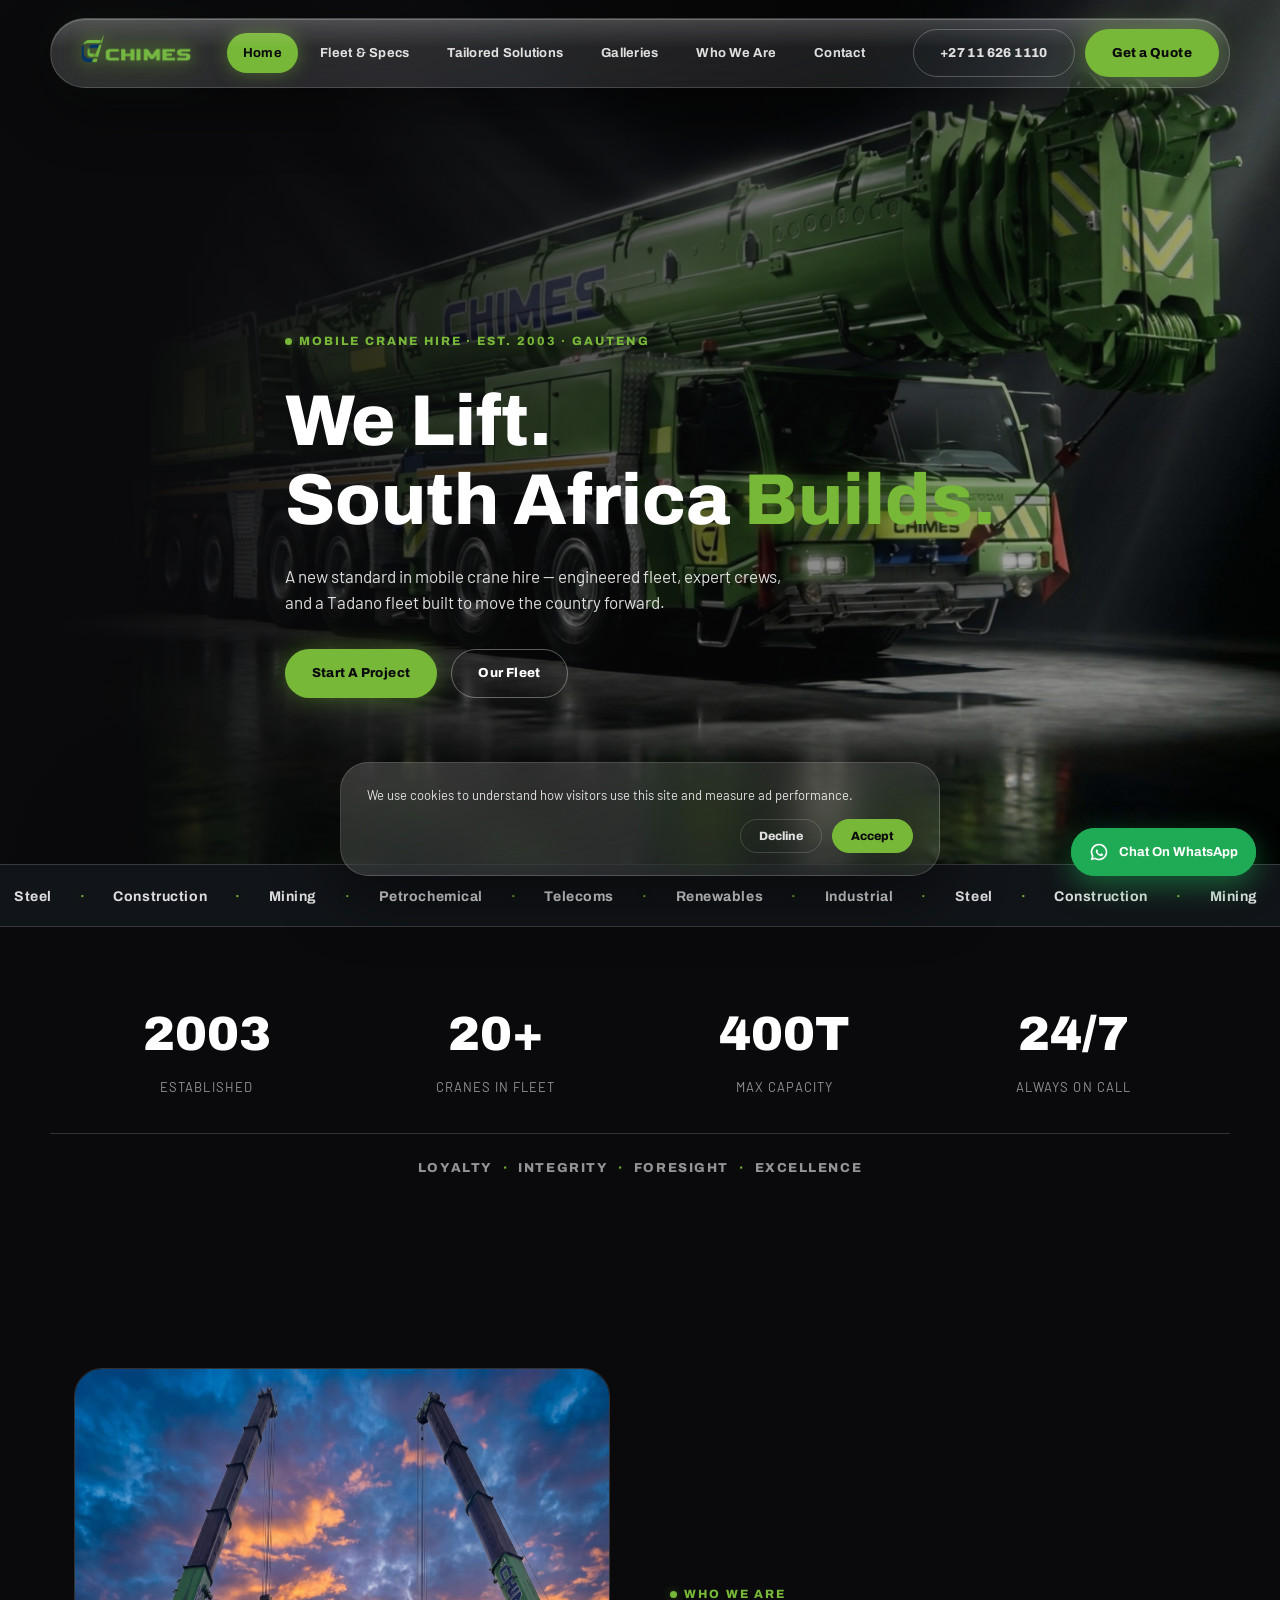
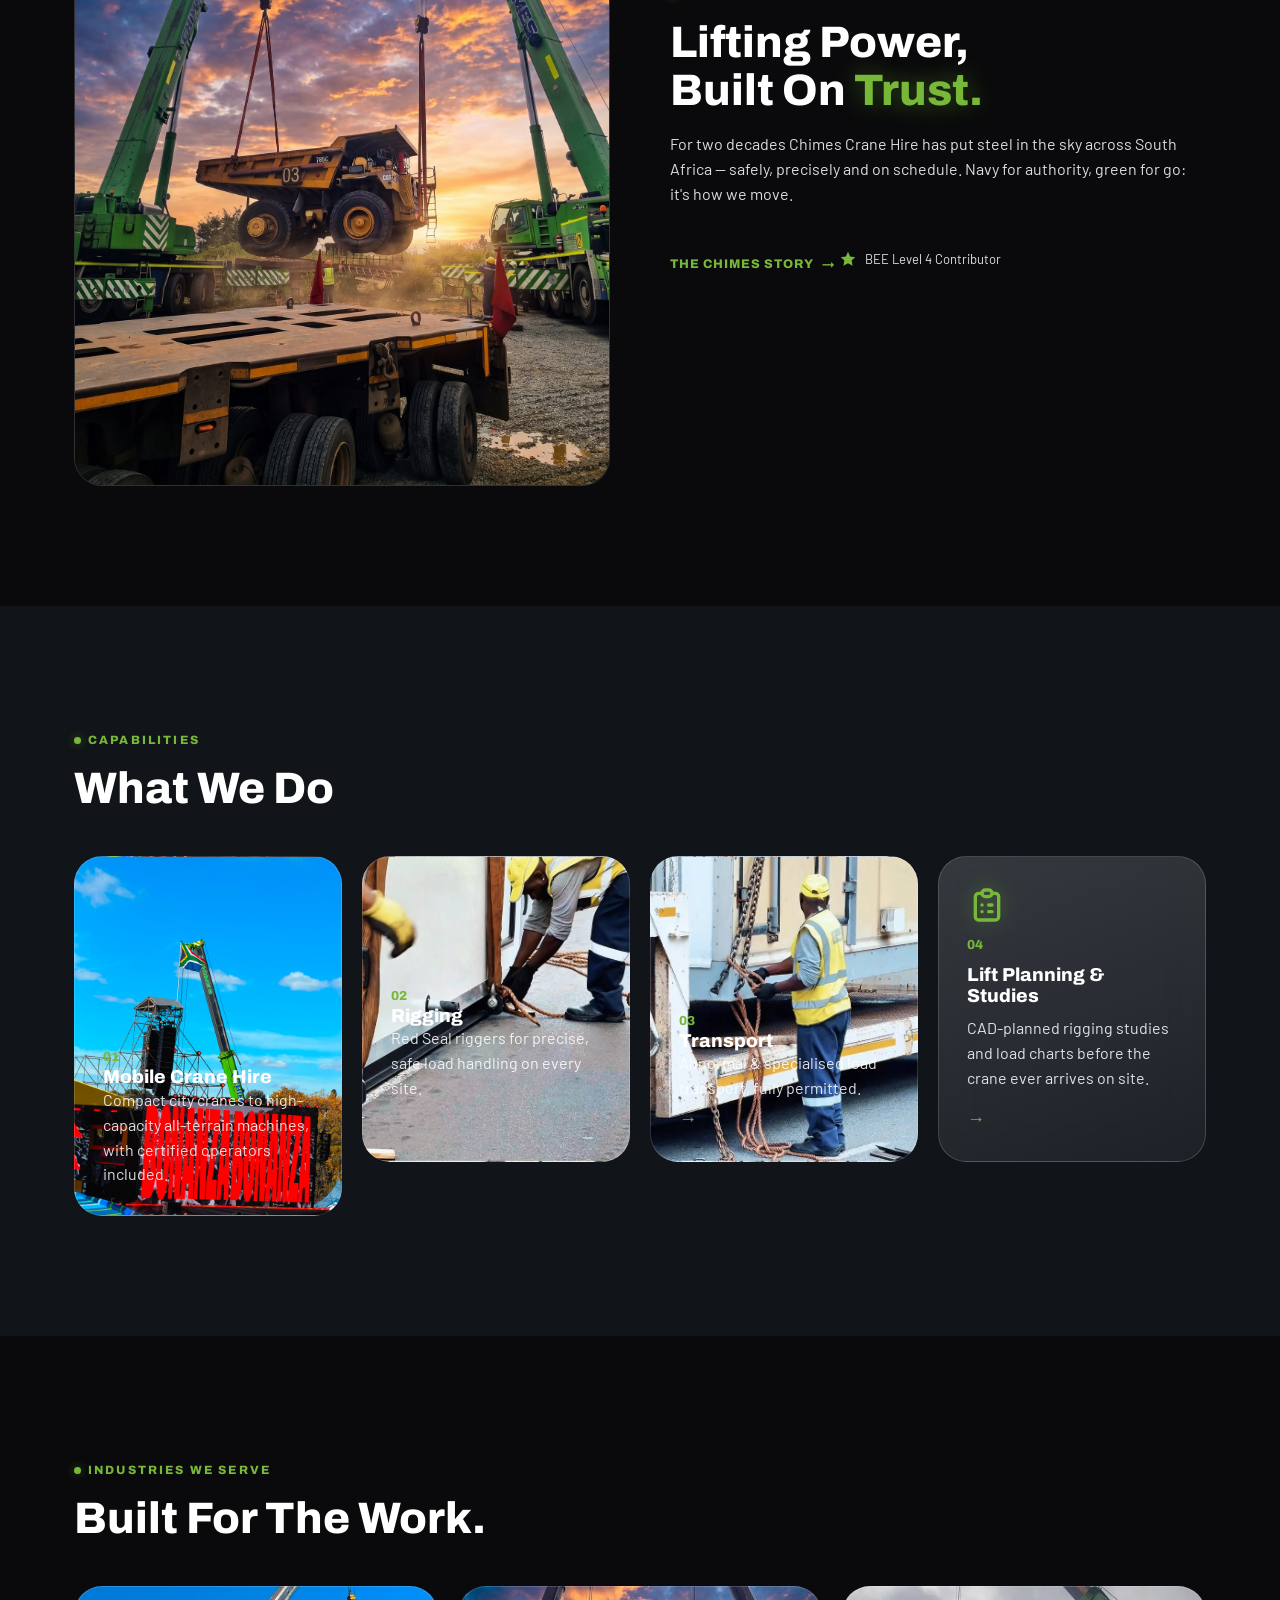
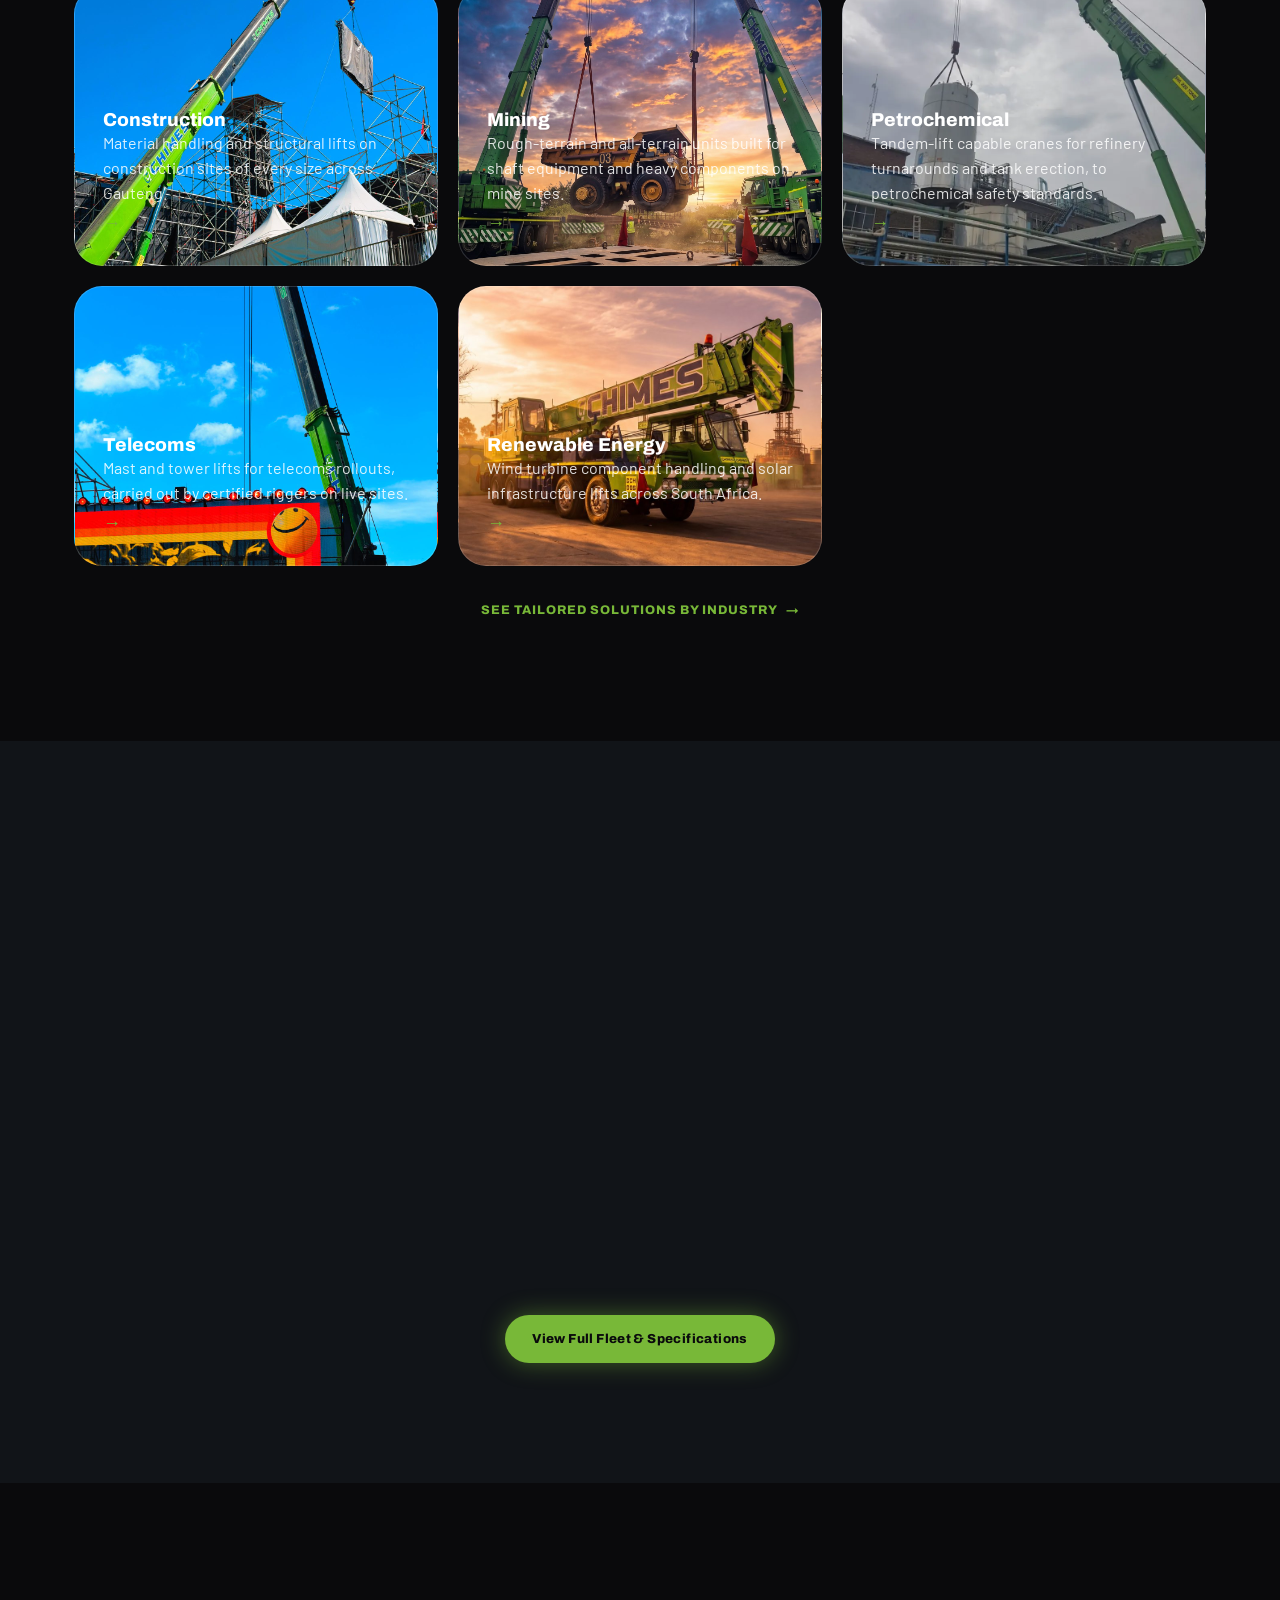
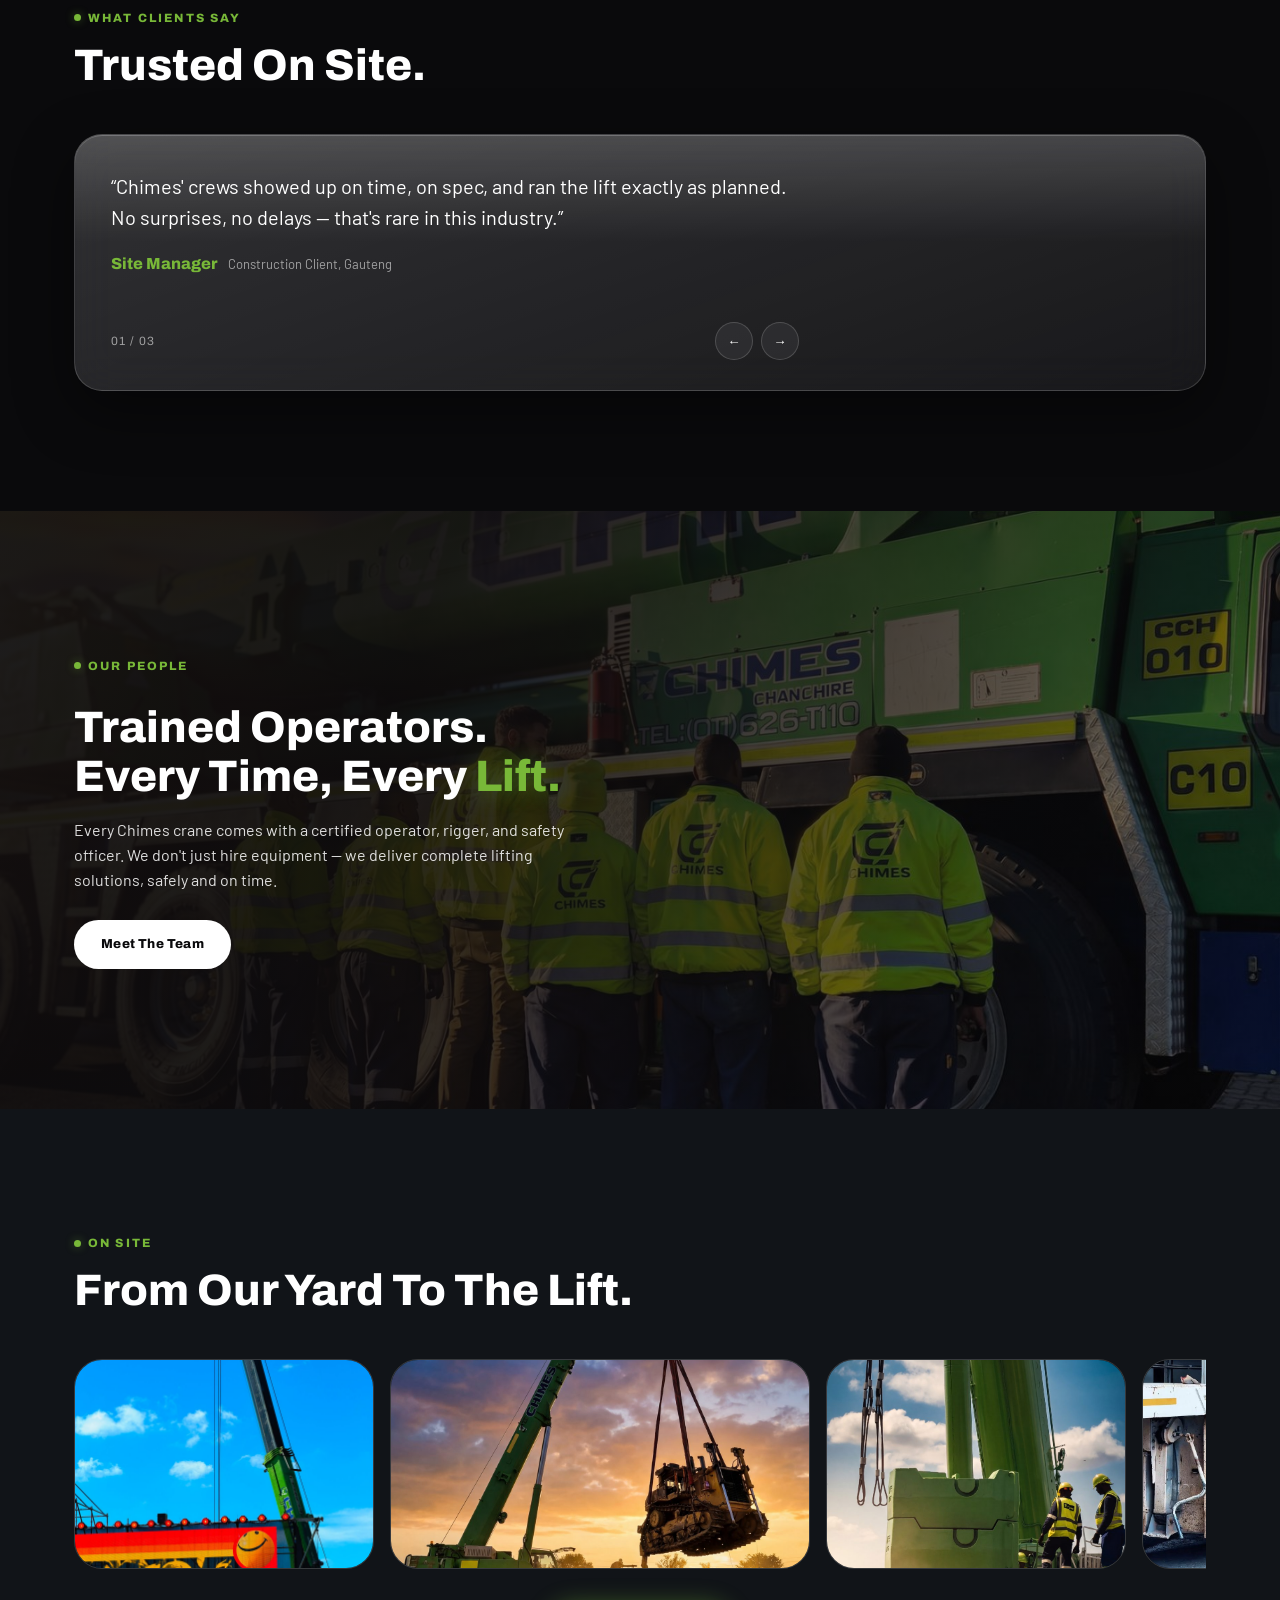
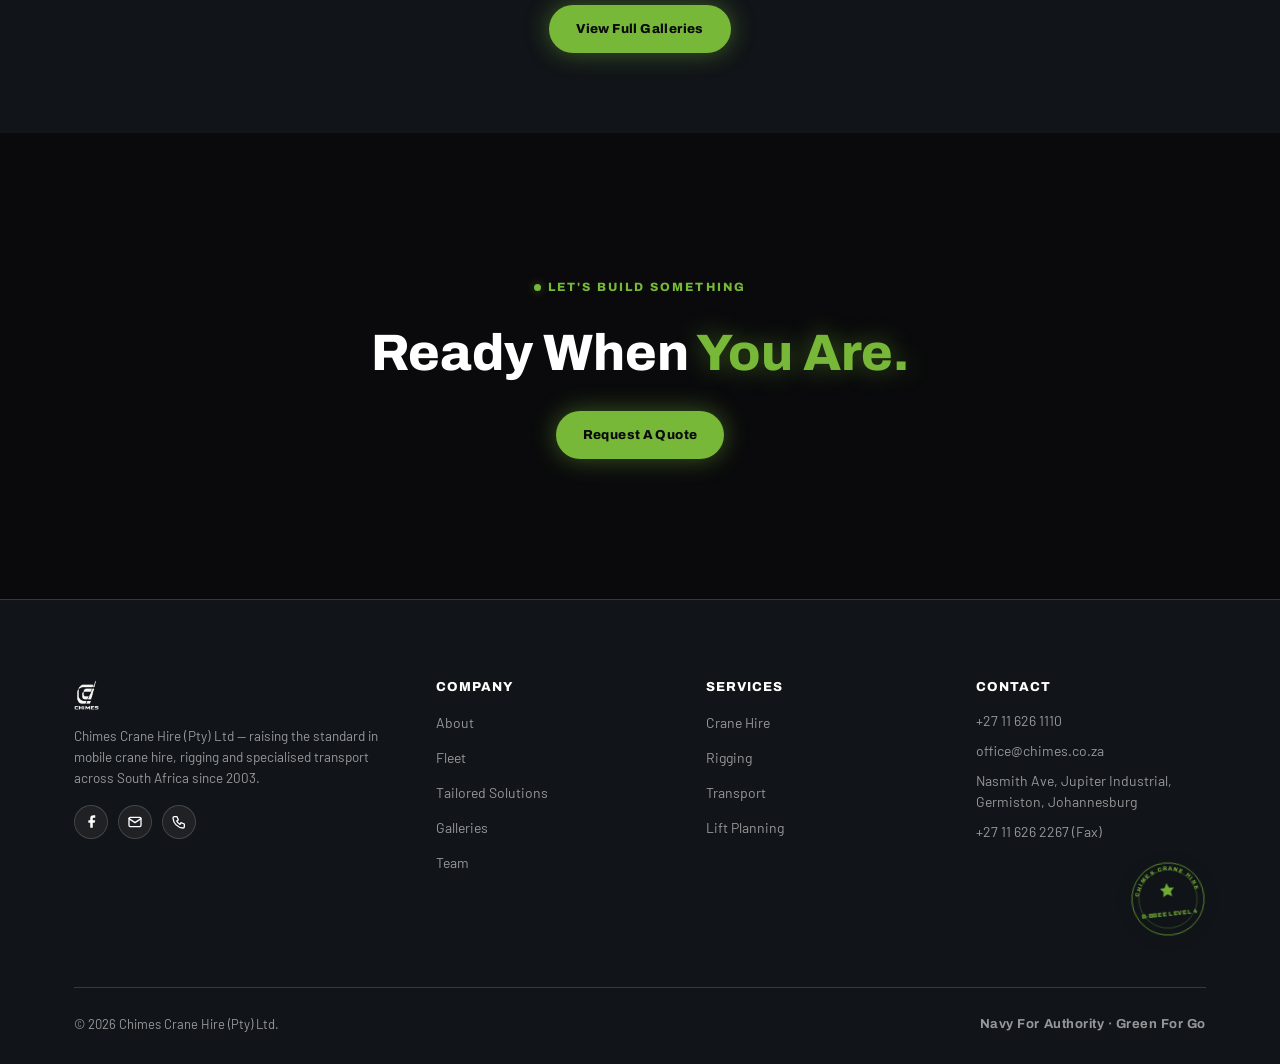
<file: index.html>
<!DOCTYPE html>
<html lang="en">
<head>
<meta charset="UTF-8">
<meta name="viewport" content="width=device-width, initial-scale=1.0">
<title>Chimes Crane Hire — Gauteng's Trusted Crane Hire Experts</title>
<meta name="description" content="Chimes Crane Hire — owner-managed Tadano crane hire in Germiston, Johannesburg since 2003. 8 to 400 ton fleet, certified operators, BEE Level 4.">
<meta name="robots" content="noindex, nofollow">
<link rel="preconnect" href="https://fonts.googleapis.com">
<link rel="preconnect" href="https://fonts.gstatic.com" crossorigin>
<link href="https://fonts.googleapis.com/css2?family=Archivo:wght@400;500;600;700;800;900&family=Barlow:wght@300;400;500;600;700&display=swap" rel="stylesheet">
<link rel="icon" type="image/png" sizes="32x32" href="favicon-32.png">
<link rel="icon" type="image/png" sizes="16x16" href="favicon-16.png">
<link rel="apple-touch-icon" sizes="180x180" href="favicon-180.png">
<link rel="stylesheet" href="style.css">
</head>
<body>

<div class="aurora" aria-hidden="true"><span class="a1"></span><span class="a2"></span><span class="a3"></span></div>

<header id="hdr">
  <div class="nav-wrap glass glass-pill">
    <a href="index.html" class="logo-link"><img src="Logos/Official_Chimes_Extended_Logo.png" alt="Chimes Crane Hire"></a>
    <button class="hbg" id="hbg" aria-label="Menu">
      <svg width="22" height="15" viewBox="0 0 22 15" fill="none"><rect y="0" width="22" height="2.5" rx="1" fill="currentColor"/><rect y="6" width="22" height="2.5" rx="1" fill="currentColor"/><rect y="12" width="22" height="2.5" rx="1" fill="currentColor"/></svg>
    </button>
    <nav class="nav-links" id="nav">
      <a href="index.html" class="active">Home</a>
      <a href="fleet.html">Fleet &amp; Specs</a>
      <a href="tailored-solutions.html">Tailored Solutions</a>
      <a href="galleries.html">Galleries</a>
      <a href="index.html#about">Who We Are</a>
      <a href="contact.html">Contact</a>
    </nav>
    <div class="nav-ctas">
      <a href="tel:+27116261110" class="btn-out">+27 11 626 1110</a>
      <a href="contact.html#quote" class="btn-fill">Get a Quote</a>
    </div>
  </div>
</header>

<section class="hero">
  <div class="hero-media"><img src="Cinematic%20Images/hero-still.jpg" alt="Chimes crane truck on site" loading="eager"></div>
  <div class="hero-cnt">
    <span class="eyebrow">Mobile Crane Hire &middot; Est. 2003 &middot; Gauteng</span>
    <h1>We Lift.<br>South Africa <span class="hl">Builds.</span></h1>
    <p>A new standard in mobile crane hire — engineered fleet, expert crews, and a Tadano fleet built to move the country forward.</p>
    <div class="hero-btns">
      <a href="contact.html#quote" class="btn-hero">Start A Project</a>
      <a href="fleet.html" class="btn-hero-out">Our Fleet</a>
    </div>
  </div>
</section>

<div class="marquee" aria-hidden="true">
  <div class="marquee-track">
    <span>Steel</span><span class="dot">&middot;</span><span>Construction</span><span class="dot">&middot;</span><span>Mining</span><span class="dot">&middot;</span><span>Petrochemical</span><span class="dot">&middot;</span><span>Telecoms</span><span class="dot">&middot;</span><span>Renewables</span><span class="dot">&middot;</span><span>Industrial</span><span class="dot">&middot;</span>
    <span>Steel</span><span class="dot">&middot;</span><span>Construction</span><span class="dot">&middot;</span><span>Mining</span><span class="dot">&middot;</span><span>Petrochemical</span><span class="dot">&middot;</span><span>Telecoms</span><span class="dot">&middot;</span><span>Renewables</span><span class="dot">&middot;</span><span>Industrial</span><span class="dot">&middot;</span>
  </div>
</div>

<div class="stat-band">
  <div class="stat-grid">
    <div class="stat fu"><div class="stat-n" data-to="2003" data-suffix="">0</div><div class="stat-l">Established</div></div>
    <div class="stat fu"><div class="stat-n" data-to="20" data-suffix="+">0</div><div class="stat-l">Cranes In Fleet</div></div>
    <div class="stat fu"><div class="stat-n" data-to="400" data-suffix="T">0</div><div class="stat-l">Max Capacity</div></div>
    <div class="stat fu"><div class="stat-n" data-to="24" data-suffix="/7">0</div><div class="stat-l">Always On Call</div></div>
  </div>
  <div class="stat-values fu">
    <span>Loyalty</span><span class="dot">&middot;</span><span>Integrity</span><span class="dot">&middot;</span><span>Foresight</span><span class="dot">&middot;</span><span>Excellence</span>
  </div>
</div>

<section class="sec" id="about">
  <div class="sec-inner about-split">
    <div class="about-img fu"><img src="Cinematic%20Images/BARLOW%20pic%20%231.jpg" alt="Chimes crane on site" loading="lazy"></div>
    <div class="about-rt fu">
      <span class="eyebrow">Who We Are</span>
      <h2>Lifting Power,<br>Built On <span class="hl">Trust.</span></h2>
      <p>For two decades Chimes Crane Hire has put steel in the sky across South Africa — safely, precisely and on schedule. Navy for authority, green for go: it's how we move.</p>
      <a href="contact.html#team" class="about-link">The Chimes Story <span class="arrow">&rarr;</span></a>
      <div class="bee">
        <svg width="18" height="18" viewBox="0 0 20 20" fill="var(--green)"><path d="M10 2L12.4 7.2L18 8L14 11.8L15.1 17.4L10 14.7L4.9 17.4L6 11.8L2 8L7.6 7.2Z"/></svg>
        <span>BEE Level 4 Contributor</span>
      </div>
    </div>
  </div>
</section>

<section class="sec alt" id="services">
  <div class="sec-inner">
    <div class="cap-hd fu"><span class="eyebrow">Capabilities</span><h2>What We Do</h2></div>
    <div class="cap-grid">
      <a class="cap-feature fu" href="fleet.html" style="background-image:url('Cinematic%20Images/crane%20LBBD%20%231.jpg');">
        <span class="cap-no">01</span>
        <div class="cap-txt"><h3>Mobile Crane Hire</h3><p>Compact city cranes to high-capacity all-terrain machines, with certified operators included.</p></div>
      </a>
      <a class="cap-img-card fu" href="contact.html#quote" style="background-image:url('images/gallery/onsite-rigging1.jpg');">
        <span class="cap-no">02</span>
        <div class="cap-txt"><h3>Rigging</h3><p>Red Seal riggers for precise, safe load handling on every site.</p><span class="cap-arrow">&rarr;</span></div>
      </a>
      <a class="cap-img-card fu" href="contact.html#quote" style="background-image:url('images/gallery/onsite-rigging2.jpg');">
        <span class="cap-no">03</span>
        <div class="cap-txt"><h3>Transport</h3><p>Abnormal &amp; specialised load transport, fully permitted.</p><span class="cap-arrow">&rarr;</span></div>
      </a>
      <div class="cap-card fu">
        <svg class="cap-card-ico" viewBox="0 0 24 24" fill="none" stroke="currentColor" stroke-width="2" stroke-linecap="round" stroke-linejoin="round"><path stroke="none" d="M0 0h24v24H0z" fill="none"/><path d="M9 5h-2a2 2 0 0 0 -2 2v12a2 2 0 0 0 2 2h10a2 2 0 0 0 2 -2v-12a2 2 0 0 0 -2 -2h-2"/><path d="M9 5a2 2 0 0 1 2 -2h2a2 2 0 0 1 2 2a2 2 0 0 1 -2 2h-2a2 2 0 0 1 -2 -2"/><path d="M9 12l.01 0"/><path d="M13 12l2 0"/><path d="M9 16l.01 0"/><path d="M13 16l2 0"/></svg>
        <span class="cap-no">04</span><h3>Lift Planning &amp; Studies</h3><p>CAD-planned rigging studies and load charts before the crane ever arrives on site.</p><span class="cap-arrow">&rarr;</span>
      </div>
    </div>
  </div>
</section>

<section class="sec" id="industries">
  <div class="sec-inner">
    <div class="cap-hd fu"><span class="eyebrow">Industries We Serve</span><h2>Built For The Work.</h2></div>
    <div class="ind-grid">
      <a class="cap-img-card fu" href="tailored-solutions.html" style="background-image:url('images/tailored/construction.jpg');">
        <div class="cap-txt"><h3>Construction</h3><p>Material handling and structural lifts on construction sites of every size across Gauteng.</p><span class="cap-arrow">&rarr;</span></div>
      </a>
      <a class="cap-img-card fu" href="tailored-solutions.html" style="background-image:url('images/tailored/mining.jpg');">
        <div class="cap-txt"><h3>Mining</h3><p>Rough-terrain and all-terrain units built for shaft equipment and heavy components on mine sites.</p><span class="cap-arrow">&rarr;</span></div>
      </a>
      <a class="cap-img-card fu" href="tailored-solutions.html" style="background-image:url('images/tailored/petrochemical.webp');">
        <div class="cap-txt"><h3>Petrochemical</h3><p>Tandem-lift capable cranes for refinery turnarounds and tank erection, to petrochemical safety standards.</p><span class="cap-arrow">&rarr;</span></div>
      </a>
      <a class="cap-img-card fu" href="tailored-solutions.html" style="background-image:url('images/tailored/telecoms.jpg');">
        <div class="cap-txt"><h3>Telecoms</h3><p>Mast and tower lifts for telecoms rollouts, carried out by certified riggers on live sites.</p><span class="cap-arrow">&rarr;</span></div>
      </a>
      <a class="cap-img-card fu" href="tailored-solutions.html" style="background-image:url('images/tailored/renewables.jpg');">
        <div class="cap-txt"><h3>Renewable Energy</h3><p>Wind turbine component handling and solar infrastructure lifts across South Africa.</p><span class="cap-arrow">&rarr;</span></div>
      </a>
    </div>
    <div style="text-align:center; margin-top:30px;"><a href="tailored-solutions.html" class="about-link">See Tailored Solutions By Industry <span class="arrow">&rarr;</span></a></div>
  </div>
</section>

<section class="sec alt" id="fleet-showcase">
  <div class="sec-inner">
    <div class="cap-hd fu"><span class="eyebrow">Built To Lift Anything</span><h2>Our Fleet</h2></div>
    <div class="fleet-card-grid fu">
      <a class="fc" href="fleet.html" style="background-image:url('images/fleet/chimes-400t.jpg');"><span class="fc-sub">Tadano ATF 400G-6</span><div class="fc-tag"><div class="fc-class">Heavy &middot; 400T</div><div class="fc-name">Our flagship — major lifts, max reach</div><span class="fc-arrow">&rarr;</span></div></a>
      <a class="fc" href="fleet.html" style="background-image:url('images/fleet/chimes-220t.jpg');"><span class="fc-sub">126m With Jib</span><div class="fc-tag"><div class="fc-class">Premium &middot; 220T</div><div class="fc-name">Refinery &amp; power plant operations</div><span class="fc-arrow">&rarr;</span></div></a>
      <a class="fc" href="fleet.html" style="background-image:url('images/fleet/chimes-90t.jpg');"><span class="fc-sub">All Terrain</span><div class="fc-tag"><div class="fc-class">Mid &middot; 90T</div><div class="fc-name">The versatile workhorse</div><span class="fc-arrow">&rarr;</span></div></a>
      <a class="fc" href="fleet.html" style="background-image:url('images/fleet/chimes-8-15t-truck.jpg');"><span class="fc-sub">Truck Mount</span><div class="fc-tag"><div class="fc-class">Compact &middot; 8&ndash;15T</div><div class="fc-name">Agile, tight-access lifting</div><span class="fc-arrow">&rarr;</span></div></a>
    </div>
    <div style="text-align:center; margin-top:44px;"><a href="fleet.html" class="btn-grn">View Full Fleet &amp; Specifications</a></div>
  </div>
</section>

<section class="sec" id="testimonials">
  <div class="sec-inner">
    <div class="cap-hd fu"><span class="eyebrow">What Clients Say</span><h2>Trusted On Site.</h2></div>
    <div class="glass fu">
      <div class="testi-card testi-slide active"><p>&ldquo;Chimes' crews showed up on time, on spec, and ran the lift exactly as planned. No surprises, no delays — that's rare in this industry.&rdquo;</p><span class="testi-name">Site Manager</span><span class="testi-role">Construction Client, Gauteng</span></div>
      <div class="testi-card testi-slide"><p>&ldquo;We needed a 220-ton lift on a tight refinery shutdown window. Chimes planned the rigging, hit the schedule, and kept the site safe throughout.&rdquo;</p><span class="testi-name">Projects Lead</span><span class="testi-role">Petrochemical Client</span></div>
      <div class="testi-card testi-slide"><p>&ldquo;Owner-managed really does make a difference — when we call, we're talking to someone who can actually make decisions on the spot.&rdquo;</p><span class="testi-name">Operations Manager</span><span class="testi-role">Mining Client</span></div>
      <div class="testi-ctrls" style="padding:0 36px 30px;">
        <span class="testi-count" id="testiCount">01 / 03</span>
        <div style="display:flex; gap:8px;"><button class="testi-arrow" id="testiPrev" aria-label="Previous testimonial">&larr;</button><button class="testi-arrow" id="testiNext" aria-label="Next testimonial">&rarr;</button></div>
      </div>
    </div>
  </div>
</section>

<div class="team-band" style="background-image:url('Cinematic%20Images/Chimes%20Team%20%231.jpg');">
  <div class="team-band-cnt fu">
    <span class="eyebrow">Our People</span>
    <h2>Trained Operators.<br>Every Time, Every <span class="hl">Lift.</span></h2>
    <p>Every Chimes crane comes with a certified operator, rigger, and safety officer. We don't just hire equipment — we deliver complete lifting solutions, safely and on time.</p>
    <a href="contact.html#team" class="btn-wht">Meet The Team</a>
  </div>
</div>

<section class="sec alt" id="gallery" style="padding-bottom:80px;">
  <div class="sec-inner">
    <div class="cap-hd fu"><span class="eyebrow">On Site</span><h2>From Our Yard To The Lift.</h2></div>
    <div class="gal-marquee fu"><div class="gal-track">
      <figure><img src="images/gallery/onsite-lbbd3.jpg" alt="Crane installing a billboard" loading="lazy"></figure>
      <figure class="wide"><img src="images/gallery/onsite-barlow-sunset.jpg" alt="Crane silhouette at sunset" loading="lazy"></figure>
      <figure><img src="images/gallery/onsite-workers1.jpg" alt="Crew working with crane hook" loading="lazy"></figure>
      <figure><img src="images/gallery/onsite-rigging2.jpg" alt="Crew loading a cabin onto a trailer" loading="lazy"></figure>
      <figure class="wide"><img src="images/gallery/cine-newcrane.jpg" alt="Cinematic render, dusk industrial site" loading="lazy"></figure>
      <figure><img src="images/gallery/onsite-c8.jpg" alt="Crane at golden hour" loading="lazy"></figure>
      <figure><img src="images/gallery/cine-lakeside7.jpg" alt="Cinematic render, lakeside dusk" loading="lazy"></figure>
      <figure class="wide"><img src="images/gallery/team-group1.jpg" alt="The Chimes Crane Hire team" loading="lazy"></figure>
      <figure><img src="images/gallery/onsite-lbbd3.jpg" alt="Crane installing a billboard" loading="lazy"></figure>
      <figure class="wide"><img src="images/gallery/onsite-barlow-sunset.jpg" alt="Crane silhouette at sunset" loading="lazy"></figure>
      <figure><img src="images/gallery/onsite-workers1.jpg" alt="Crew working with crane hook" loading="lazy"></figure>
      <figure><img src="images/gallery/onsite-rigging2.jpg" alt="Crew loading a cabin onto a trailer" loading="lazy"></figure>
      <figure class="wide"><img src="images/gallery/cine-newcrane.jpg" alt="Cinematic render, dusk industrial site" loading="lazy"></figure>
      <figure><img src="images/gallery/onsite-c8.jpg" alt="Crane at golden hour" loading="lazy"></figure>
      <figure><img src="images/gallery/cine-lakeside7.jpg" alt="Cinematic render, lakeside dusk" loading="lazy"></figure>
      <figure class="wide"><img src="images/gallery/team-group1.jpg" alt="The Chimes Crane Hire team" loading="lazy"></figure>
    </div></div>
    <div style="text-align:center; margin-top:36px;"><a href="galleries.html" class="btn-grn">View Full Galleries</a></div>
  </div>
</section>

<section class="cta-v6">
  <div class="sec-inner cta-v6-inner fu">
    <span class="eyebrow">Let's Build Something</span>
    <h2>Ready When <span class="hl">You Are.</span></h2>
    <a href="contact.html#quote" class="btn-grn">Request A Quote</a>
  </div>
</section>

<footer>
  <div class="sec-inner">
    <div class="ft-top">
      <div class="ft-brand">
        <img src="Logos/Chimes_Dynamic_Logo_White_PNG.png" alt="Chimes Crane Hire">
        <p>Chimes Crane Hire (Pty) Ltd — raising the standard in mobile crane hire, rigging and specialised transport across South Africa since 2003.</p>
        <div class="ft-social-row">
          <a href="https://www.facebook.com/ChimesCraneHire/" target="_blank" rel="noopener noreferrer" aria-label="Facebook" class="ft-social"><svg width="15" height="15" viewBox="0 0 24 24" fill="currentColor"><path d="M18 2h-3a5 5 0 00-5 5v3H7v4h3v8h4v-8h3l1-4h-4V7a1 1 0 011-1h3z"/></svg></a>
          <a href="mailto:office@chimes.co.za" aria-label="Email" class="ft-social"><svg width="16" height="16" viewBox="0 0 24 24" fill="none" stroke="currentColor" stroke-width="2" stroke-linecap="round" stroke-linejoin="round"><path stroke="none" d="M0 0h24v24H0z" fill="none"/><path d="M3 7a2 2 0 0 1 2 -2h14a2 2 0 0 1 2 2v10a2 2 0 0 1 -2 2h-14a2 2 0 0 1 -2 -2v-10"/><path d="M3 7l9 6l9 -6"/></svg></a>
          <a href="tel:+27116261110" aria-label="Phone" class="ft-social"><svg width="16" height="16" viewBox="0 0 24 24" fill="none" stroke="currentColor" stroke-width="2" stroke-linecap="round" stroke-linejoin="round"><path stroke="none" d="M0 0h24v24H0z" fill="none"/><path d="M5 4h4l2 5l-2.5 1.5a11 11 0 0 0 5 5l1.5 -2.5l5 2v4a2 2 0 0 1 -2 2a16 16 0 0 1 -15 -15a2 2 0 0 1 2 -2"/></svg></a>
        </div>
      </div>
      <div class="ft-col"><h5>Company</h5><ul><li><a href="index.html#about">About</a></li><li><a href="fleet.html">Fleet</a></li><li><a href="tailored-solutions.html">Tailored Solutions</a></li><li><a href="galleries.html">Galleries</a></li><li><a href="contact.html#team">Team</a></li></ul></div>
      <div class="ft-col"><h5>Services</h5><ul><li><a href="index.html#services">Crane Hire</a></li><li><a href="index.html#services">Rigging</a></li><li><a href="index.html#services">Transport</a></li><li><a href="index.html#services">Lift Planning</a></li></ul></div>
      <div class="ft-col"><h5>Contact</h5>
        <p style="font-size:14px; color:var(--muted); margin-bottom:8px;">+27 11 626 1110</p>
        <p style="font-size:14px; margin-bottom:8px;"><a href="mailto:office@chimes.co.za">office@chimes.co.za</a></p>
        <p style="font-size:14px; color:var(--muted); margin-bottom:8px;">Nasmith Ave, Jupiter Industrial,<br>Germiston, Johannesburg</p>
        <p style="font-size:14px; color:var(--muted);">+27 11 626 2267 (Fax)</p>
        <div class="bee-stamp" role="img" aria-label="Chimes Crane Hire — B-BBEE Level 4 Contributor">
          <svg width="76" height="76" viewBox="0 0 120 120">
            <defs>
              <path id="bsTop" d="M 14,60 a 46,46 0 1,1 92,0" />
            </defs>
            <circle cx="60" cy="60" r="57" fill="none" stroke="var(--green)" stroke-width="1.5" opacity=".8"/>
            <circle cx="60" cy="60" r="46" fill="none" stroke="var(--green)" stroke-width="1" opacity=".55"/>
            <text font-family="var(--ff-head)" font-size="8.5" font-weight="800" letter-spacing="2" fill="var(--green)"><textPath href="#bsTop" startOffset="50%" text-anchor="middle">CHIMES CRANE HIRE</textPath></text>
            <g transform="translate(46,32) scale(1.4)"><path d="M10 2L12.4 7.2L18 8L14 11.8L15.1 17.4L10 14.7L4.9 17.4L6 11.8L2 8L7.6 7.2Z" fill="var(--green)"/></g>
            <text x="60" y="87" text-anchor="middle" font-family="var(--ff-head)" font-size="9.5" font-weight="800" letter-spacing="1" fill="var(--green)">B-BBEE LEVEL 4</text>
          </svg>
        </div>
      </div>
    </div>
    <div class="ft-bot"><p>&copy; 2026 Chimes Crane Hire (Pty) Ltd.</p><span class="ft-tag">Navy For Authority &middot; Green For Go</span></div>
  </div>
</footer>

<div class="cookie-banner" id="cookieBanner">
  <p>We use cookies to understand how visitors use this site and measure ad performance.</p>
  <div class="cookie-banner-btns"><button class="cb-decline" id="cbDecline" type="button">Decline</button><button class="cb-accept" id="cbAccept" type="button">Accept</button></div>
</div>

<a href="https://wa.me/27823891573" class="wa-fab" target="_blank" rel="noopener noreferrer" aria-label="Chat on WhatsApp">
  <span class="wa-pulse"></span>
  <svg width="20" height="20" viewBox="0 0 24 24" fill="#fff"><path d="M12 2a10 10 0 0 0-8.6 15.1L2 22l5-1.3A10 10 0 1 0 12 2zm0 18a8 8 0 0 1-4.1-1.1l-.3-.2-2.8.7.8-2.7-.2-.3A8 8 0 1 1 12 20zm4.4-5.6c-.2-.1-1.4-.7-1.6-.8-.2-.1-.4-.1-.5.1l-.7.9c-.1.2-.3.2-.5.1-1.7-.7-2.8-2.4-2.9-2.5-.1-.2 0-.3.1-.4l.5-.6c.1-.2.1-.3 0-.5l-.6-1.4c-.1-.3-.3-.3-.5-.3h-.4c-.2 0-.4.1-.5.3-.2.2-.7.7-.7 1.7s.7 2 .8 2.1c.1.2 1.6 2.4 3.9 3.3 1.9.7 2.3.6 2.6.5.4-.1 1.2-.5 1.4-1 .2-.5.2-.9.1-1z"/></svg>
  <span class="wa-label">Chat On WhatsApp</span>
</a>

<script src="script.js"></script>
</body>
</html>
</file>
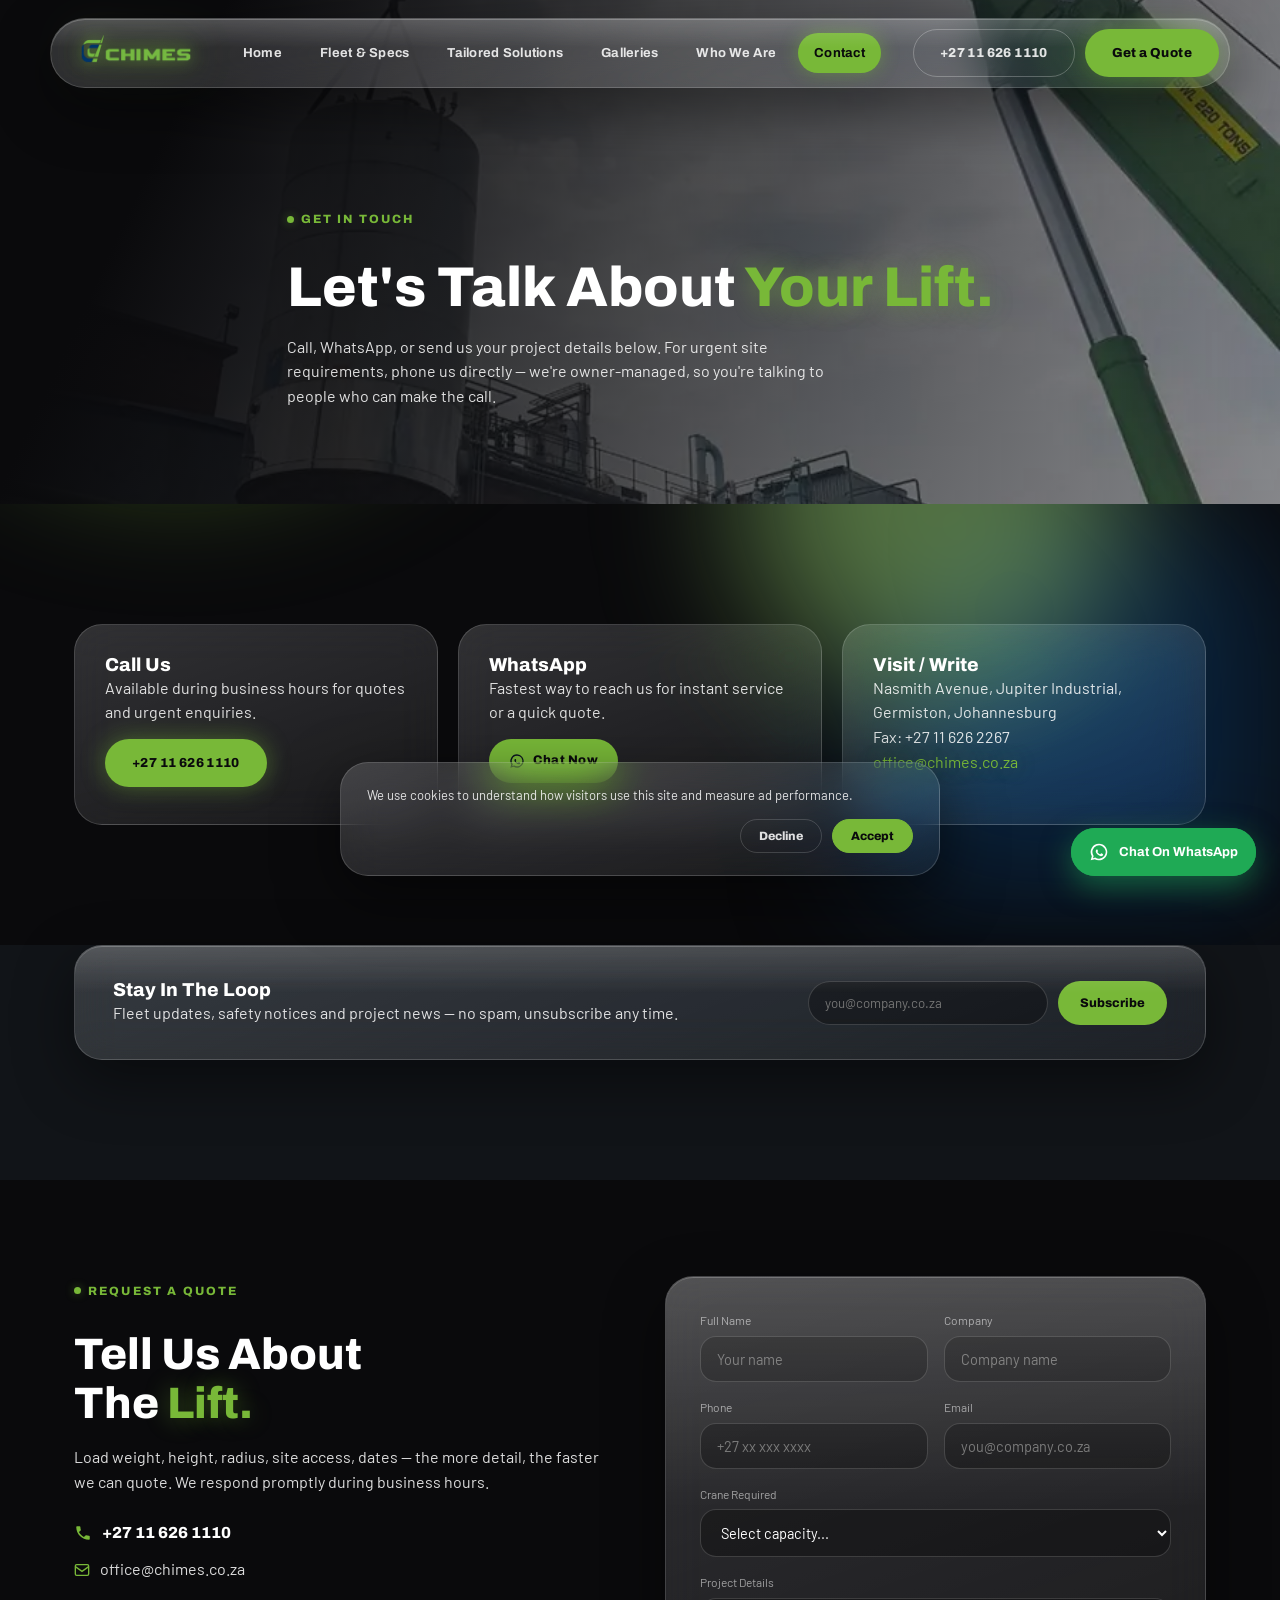
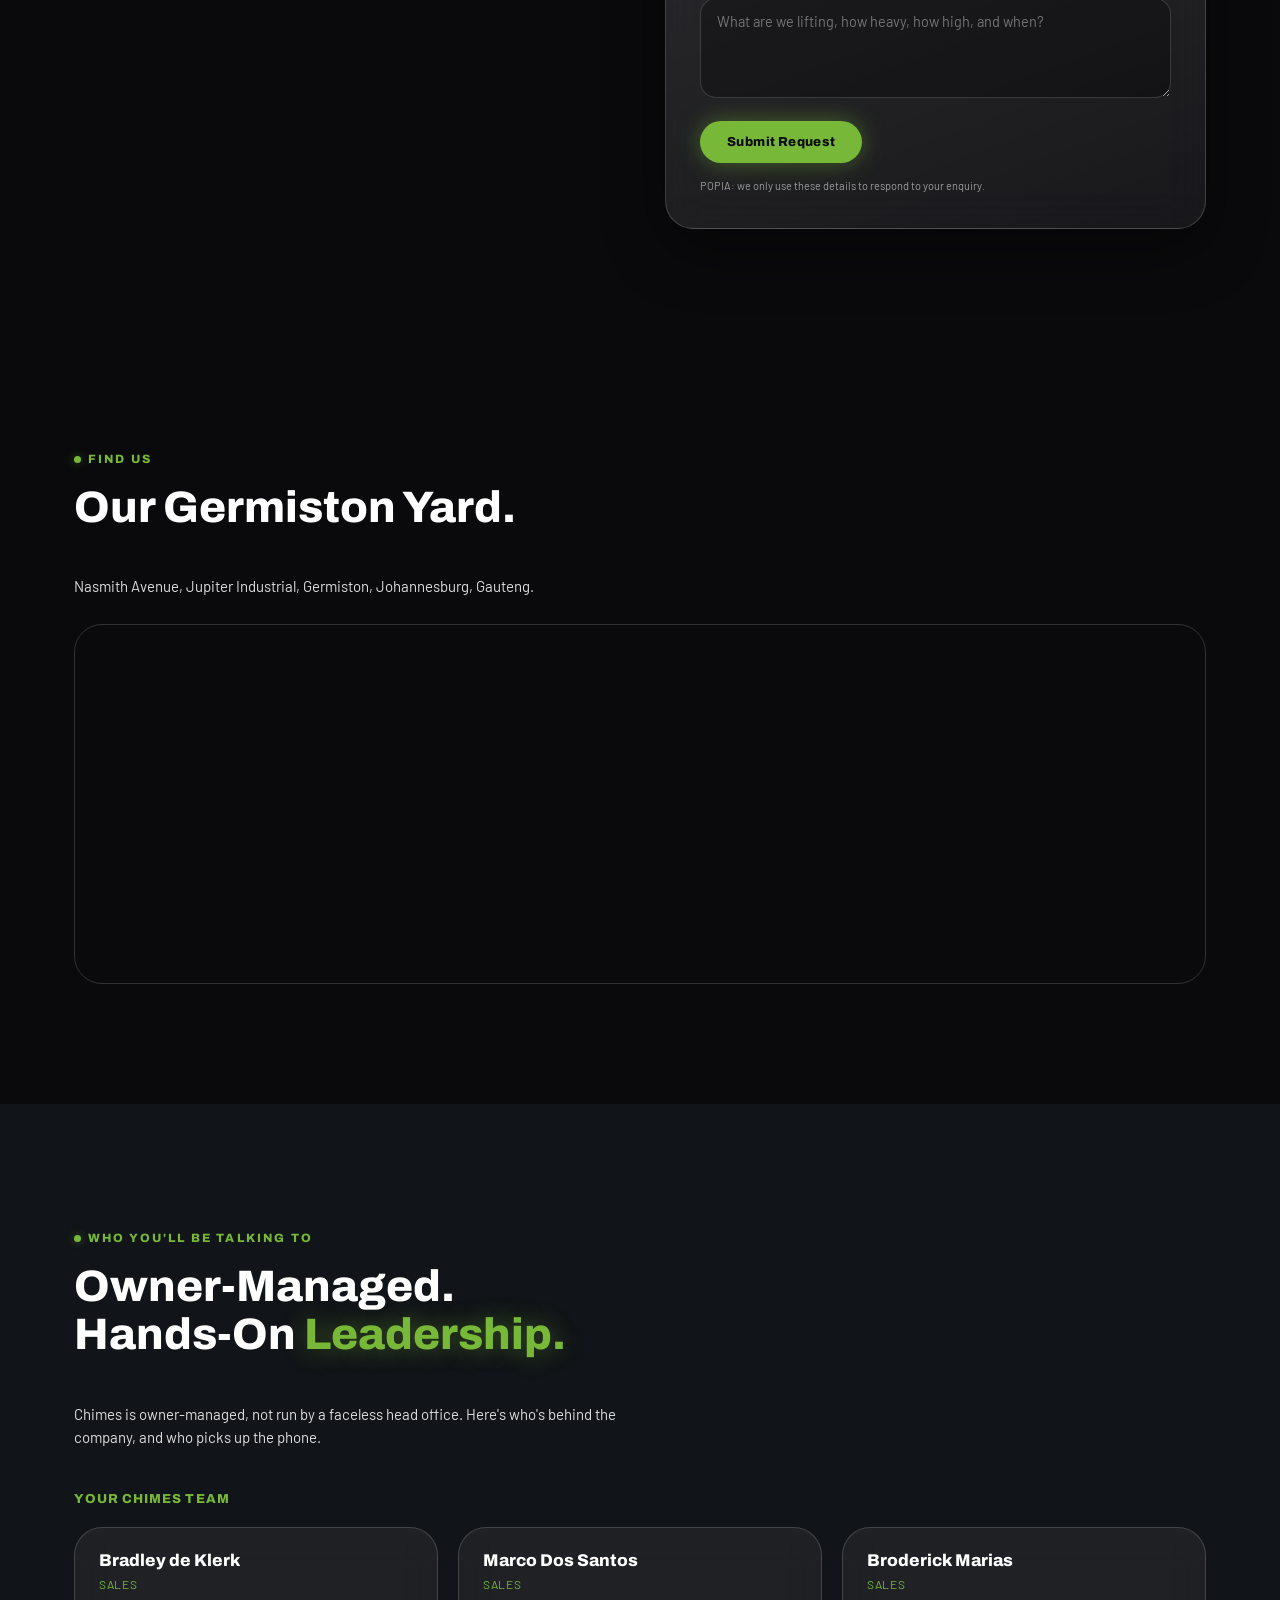
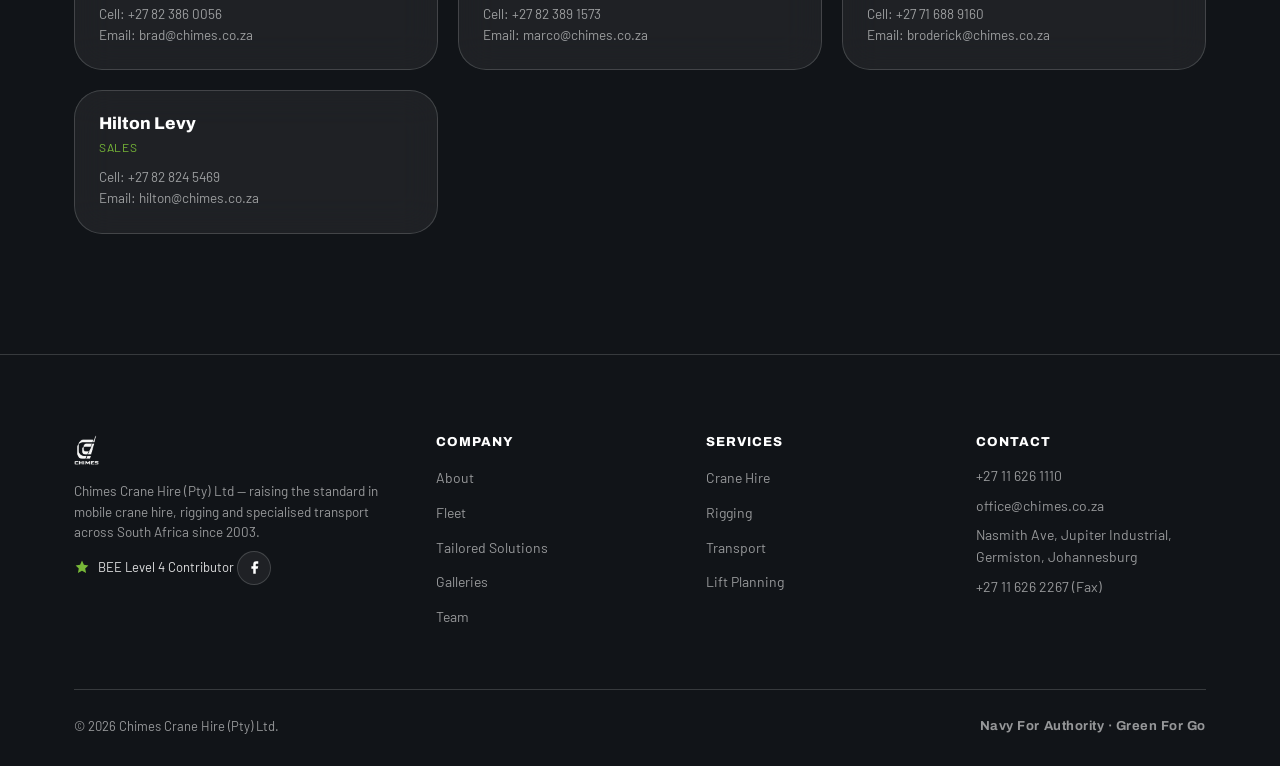
<file: contact.html>
<!DOCTYPE html>
<html lang="en">
<head>
<meta charset="UTF-8">
<meta name="viewport" content="width=device-width, initial-scale=1.0">
<title>Contact Us — Chimes Crane Hire</title>
<meta name="description" content="Contact Chimes Crane Hire in Germiston, Johannesburg. Call, WhatsApp, or request a quote — meet the team behind the lifts.">
<meta name="robots" content="noindex, nofollow">
<link rel="preconnect" href="https://fonts.googleapis.com">
<link rel="preconnect" href="https://fonts.gstatic.com" crossorigin>
<link href="https://fonts.googleapis.com/css2?family=Archivo:wght@400;500;600;700;800;900&family=Barlow:wght@300;400;500;600;700&display=swap" rel="stylesheet">
<link rel="icon" type="image/png" sizes="32x32" href="favicon-32.png">
<link rel="icon" type="image/png" sizes="16x16" href="favicon-16.png">
<link rel="apple-touch-icon" sizes="180x180" href="favicon-180.png">
<link rel="stylesheet" href="style.css">
</head>
<body>

<div class="aurora" aria-hidden="true"><span class="a1"></span><span class="a2"></span><span class="a3"></span></div>

<header id="hdr">
  <div class="nav-wrap glass glass-pill">
    <a href="index.html" class="logo-link"><img src="Logos/Official_Chimes_Extended_Logo.png" alt="Chimes Crane Hire"></a>
    <button class="hbg" id="hbg" aria-label="Menu">
      <svg width="22" height="15" viewBox="0 0 22 15" fill="none"><rect y="0" width="22" height="2.5" rx="1" fill="currentColor"/><rect y="6" width="22" height="2.5" rx="1" fill="currentColor"/><rect y="12" width="22" height="2.5" rx="1" fill="currentColor"/></svg>
    </button>
    <nav class="nav-links" id="nav">
      <a href="index.html">Home</a>
      <a href="fleet.html">Fleet &amp; Specs</a>
      <a href="tailored-solutions.html">Tailored Solutions</a>
      <a href="galleries.html">Galleries</a>
      <a href="index.html#about">Who We Are</a>
      <a href="contact.html" class="active">Contact</a>
    </nav>
    <div class="nav-ctas">
      <a href="tel:+27116261110" class="btn-out">+27 11 626 1110</a>
      <a href="contact.html#quote" class="btn-fill">Get a Quote</a>
    </div>
  </div>
</header>

<section class="page-hero-v6" style="background-image:url('images/silo-tanks-1.webp');">
  <div class="page-hero-v6-cnt">
    <span class="eyebrow">Get In Touch</span>
    <h1>Let's Talk About <span class="hl">Your Lift.</span></h1>
    <p>Call, WhatsApp, or send us your project details below. For urgent site requirements, phone us directly — we're owner-managed, so you're talking to people who can make the call.</p>
  </div>
</section>

<section class="sec">
  <div class="sec-inner">
    <div class="quick-grid fu">
      <div class="qc-card">
        <h3>Call Us</h3>
        <p style="margin-bottom:14px;">Available during business hours for quotes and urgent enquiries.</p>
        <a href="tel:+27116261110" class="btn-fill" style="display:inline-block;">+27 11 626 1110</a>
      </div>
      <div class="qc-card">
        <h3>WhatsApp</h3>
        <p style="margin-bottom:14px;">Fastest way to reach us for instant service or a quick quote.</p>
        <a href="https://wa.me/27823891573" target="_blank" rel="noopener noreferrer" class="wa-cta">
          <svg width="16" height="16" viewBox="0 0 24 24" fill="#0a1420"><path d="M12 2a10 10 0 0 0-8.6 15.1L2 22l5-1.3A10 10 0 1 0 12 2zm0 18a8 8 0 0 1-4.1-1.1l-.3-.2-2.8.7.8-2.7-.2-.3A8 8 0 1 1 12 20zm4.4-5.6c-.2-.1-1.4-.7-1.6-.8-.2-.1-.4-.1-.5.1l-.7.9c-.1.2-.3.2-.5.1-1.7-.7-2.8-2.4-2.9-2.5-.1-.2 0-.3.1-.4l.5-.6c.1-.2.1-.3 0-.5l-.6-1.4c-.1-.3-.3-.3-.5-.3h-.4c-.2 0-.4.1-.5.3-.2.2-.7.7-.7 1.7s.7 2 .8 2.1c.1.2 1.6 2.4 3.9 3.3 1.9.7 2.3.6 2.6.5.4-.1 1.2-.5 1.4-1 .2-.5.2-.9.1-1z"/></svg>
          Chat Now
        </a>
      </div>
      <div class="qc-card">
        <h3>Visit / Write</h3>
        <p>Nasmith Avenue, Jupiter Industrial, Germiston, Johannesburg</p>
        <p>Fax: +27 11 626 2267</p>
        <p><a href="mailto:office@chimes.co.za" class="hl">office@chimes.co.za</a></p>
      </div>
    </div>
  </div>
</section>

<section class="sec alt" style="padding-top:0;">
  <div class="sec-inner">
    <div class="signup-band glass fu">
      <div>
        <h3>Stay In The Loop</h3>
        <p>Fleet updates, safety notices and project news — no spam, unsubscribe any time.</p>
      </div>
      <form class="signup-form" onsubmit="handleSignup(event)">
        <input type="email" placeholder="you@company.co.za" required aria-label="Email address">
        <button type="submit">Subscribe</button>
      </form>
    </div>
  </div>
</section>

<section class="cta-v6" id="quote" style="text-align:left; padding:96px 0;">
  <div class="sec-inner quote-grid">
    <div class="fu">
      <span class="eyebrow">Request A Quote</span>
      <h2 style="font-size:clamp(28px,3.6vw,44px); margin:16px 0 18px;">Tell Us About<br>The <span class="hl">Lift.</span></h2>
      <p style="color:var(--text); margin-bottom:26px;">Load weight, height, radius, site access, dates — the more detail, the faster we can quote. We respond promptly during business hours.</p>
      <div style="display:flex; flex-direction:column; gap:12px;">
        <a href="tel:+27116261110" style="display:flex; align-items:center; gap:10px; color:var(--white); font-family:var(--ff-head); font-weight:800;">
          <svg width="18" height="18" viewBox="0 0 24 24" fill="var(--green)"><path d="M6.6 10.8c1.4 2.8 3.8 5.1 6.6 6.6l2.2-2.2c.3-.3.7-.4 1-.2 1.1.4 2.3.6 3.6.6.6 0 1 .4 1 1V20c0 .6-.4 1-1 1C10.6 21 3 13.4 3 4c0-.6.4-1 1-1h3.5c.6 0 1 .4 1 1 0 1.2.2 2.4.6 3.6.1.3 0 .7-.2 1l-2.3 2.2z"/></svg>
          +27 11 626 1110
        </a>
        <a href="mailto:office@chimes.co.za" style="display:flex; align-items:center; gap:10px; color:var(--text);">
          <svg width="16" height="16" viewBox="0 0 24 24" fill="none" stroke="var(--green)" stroke-width="2"><rect x="2" y="4" width="20" height="16" rx="2"/><path d="M2 7l10 7 10-7"/></svg>
          office@chimes.co.za
        </a>
      </div>
    </div>
    <form class="form glass fu" onsubmit="handleForm(event)">
      <div class="f-row">
        <div class="f-field"><label for="qnm">Full Name</label><input type="text" id="qnm" name="name" placeholder="Your name" required></div>
        <div class="f-field"><label for="qco">Company</label><input type="text" id="qco" name="company" placeholder="Company name"></div>
      </div>
      <div class="f-row">
        <div class="f-field"><label for="qph">Phone</label><input type="tel" id="qph" name="phone" placeholder="+27 xx xxx xxxx" required></div>
        <div class="f-field"><label for="qem">Email</label><input type="email" id="qem" name="email" placeholder="you@company.co.za" required></div>
      </div>
      <div class="f-field">
        <label for="qcr">Crane Required</label>
        <select id="qcr" name="crane">
          <option value="">Select capacity...</option>
          <option>8&ndash;15 Ton Truck Mount</option>
          <option>40 Ton All Terrain</option>
          <option>30 Ton Truck Mount</option>
          <option>55 Ton All Terrain</option>
          <option>90 Ton All Terrain</option>
          <option>110 Ton All Terrain</option>
          <option>220 Ton All Terrain</option>
          <option>400 Ton All Terrain</option>
          <option>Not sure &ndash; please advise</option>
        </select>
      </div>
      <div class="f-field"><label for="qmsg">Project Details</label><textarea id="qmsg" name="message" placeholder="What are we lifting, how heavy, how high, and when?"></textarea></div>
      <button type="submit" class="btn-sub" id="sub-btn">Submit Request</button>
      <p style="font-size:11px; color:var(--muted); margin-top:14px;">POPIA: we only use these details to respond to your enquiry.</p>
    </form>
  </div>
</section>

<section class="sec">
  <div class="sec-inner">
    <div class="cap-hd fu"><span class="eyebrow">Find Us</span><h2>Our Germiston Yard.</h2></div>
    <p style="font-size:15px; color:var(--text); margin-bottom:26px;">Nasmith Avenue, Jupiter Industrial, Germiston, Johannesburg, Gauteng.</p>
    <div class="map-wrap fu">
      <iframe src="https://maps.google.com/maps?q=Nasmith+Avenue,+Jupiter,+Germiston,+South+Africa&z=14&output=embed" allowfullscreen loading="lazy" title="Chimes Crane Hire location map"></iframe>
    </div>
  </div>
</section>

<section class="sec alt" id="team">
  <div class="sec-inner">
    <div class="cap-hd fu"><span class="eyebrow">Who You'll Be Talking To</span><h2>Owner-Managed.<br>Hands-On <span class="hl">Leadership.</span></h2></div>
    <p style="font-size:15px; color:var(--text); margin-bottom:40px; max-width:560px;">Chimes is owner-managed, not run by a faceless head office. Here's who's behind the company, and who picks up the phone.</p>

    <div class="sub-hd fu">Your Chimes Team</div>
    <div class="team-grid fu">
      <div class="team-card">
        <h4>Bradley de Klerk</h4>
        <div class="team-role">Sales</div>
        <p>Cell: <a href="tel:+27823860056">+27 82 386 0056</a></p>
        <p>Email: <a href="mailto:brad@chimes.co.za">brad@chimes.co.za</a></p>
      </div>
      <div class="team-card">
        <h4>Marco Dos Santos</h4>
        <div class="team-role">Sales</div>
        <p>Cell: <a href="tel:+27823891573">+27 82 389 1573</a></p>
        <p>Email: <a href="mailto:marco@chimes.co.za">marco@chimes.co.za</a></p>
      </div>
      <div class="team-card">
        <h4>Broderick Marias</h4>
        <div class="team-role">Sales</div>
        <p>Cell: <a href="tel:+27716889160">+27 71 688 9160</a></p>
        <p>Email: <a href="mailto:broderick@chimes.co.za">broderick@chimes.co.za</a></p>
      </div>
      <div class="team-card">
        <h4>Hilton Levy</h4>
        <div class="team-role">Sales</div>
        <p>Cell: <a href="tel:+27828245469">+27 82 824 5469</a></p>
        <p>Email: <a href="mailto:hilton@chimes.co.za">hilton@chimes.co.za</a></p>
      </div>
    </div>
  </div>
</section>

<footer>
  <div class="sec-inner">
    <div class="ft-top">
      <div class="ft-brand">
        <img src="Logos/Chimes_Dynamic_Logo_White_PNG.png" alt="Chimes Crane Hire">
        <p>Chimes Crane Hire (Pty) Ltd — raising the standard in mobile crane hire, rigging and specialised transport across South Africa since 2003.</p>
        <div class="bee bee-ft"><svg width="16" height="16" viewBox="0 0 20 20" fill="var(--green)"><path d="M10 2L12.4 7.2L18 8L14 11.8L15.1 17.4L10 14.7L4.9 17.4L6 11.8L2 8L7.6 7.2Z"/></svg><span>BEE Level 4 Contributor</span></div>
        <a href="https://www.facebook.com/ChimesCraneHire/" target="_blank" rel="noopener noreferrer" aria-label="Facebook" class="ft-social"><svg width="15" height="15" viewBox="0 0 24 24" fill="currentColor"><path d="M18 2h-3a5 5 0 00-5 5v3H7v4h3v8h4v-8h3l1-4h-4V7a1 1 0 011-1h3z"/></svg></a>
      </div>
      <div class="ft-col"><h5>Company</h5><ul><li><a href="index.html#about">About</a></li><li><a href="fleet.html">Fleet</a></li><li><a href="tailored-solutions.html">Tailored Solutions</a></li><li><a href="galleries.html">Galleries</a></li><li><a href="contact.html#team">Team</a></li></ul></div>
      <div class="ft-col"><h5>Services</h5><ul><li><a href="index.html#services">Crane Hire</a></li><li><a href="index.html#services">Rigging</a></li><li><a href="index.html#services">Transport</a></li><li><a href="index.html#services">Lift Planning</a></li></ul></div>
      <div class="ft-col"><h5>Contact</h5>
        <p style="font-size:14px; color:var(--muted); margin-bottom:8px;">+27 11 626 1110</p>
        <p style="font-size:14px; margin-bottom:8px;"><a href="mailto:office@chimes.co.za">office@chimes.co.za</a></p>
        <p style="font-size:14px; color:var(--muted); margin-bottom:8px;">Nasmith Ave, Jupiter Industrial,<br>Germiston, Johannesburg</p>
        <p style="font-size:14px; color:var(--muted);">+27 11 626 2267 (Fax)</p>
      </div>
    </div>
    <div class="ft-bot"><p>&copy; 2026 Chimes Crane Hire (Pty) Ltd.</p><span class="ft-tag">Navy For Authority &middot; Green For Go</span></div>
  </div>
</footer>

<div class="cookie-banner" id="cookieBanner">
  <p>We use cookies to understand how visitors use this site and measure ad performance.</p>
  <div class="cookie-banner-btns"><button class="cb-decline" id="cbDecline" type="button">Decline</button><button class="cb-accept" id="cbAccept" type="button">Accept</button></div>
</div>

<a href="https://wa.me/27823891573" class="wa-fab" target="_blank" rel="noopener noreferrer" aria-label="Chat on WhatsApp">
  <span class="wa-pulse"></span>
  <svg width="20" height="20" viewBox="0 0 24 24" fill="#fff"><path d="M12 2a10 10 0 0 0-8.6 15.1L2 22l5-1.3A10 10 0 1 0 12 2zm0 18a8 8 0 0 1-4.1-1.1l-.3-.2-2.8.7.8-2.7-.2-.3A8 8 0 1 1 12 20zm4.4-5.6c-.2-.1-1.4-.7-1.6-.8-.2-.1-.4-.1-.5.1l-.7.9c-.1.2-.3.2-.5.1-1.7-.7-2.8-2.4-2.9-2.5-.1-.2 0-.3.1-.4l.5-.6c.1-.2.1-.3 0-.5l-.6-1.4c-.1-.3-.3-.3-.5-.3h-.4c-.2 0-.4.1-.5.3-.2.2-.7.7-.7 1.7s.7 2 .8 2.1c.1.2 1.6 2.4 3.9 3.3 1.9.7 2.3.6 2.6.5.4-.1 1.2-.5 1.4-1 .2-.5.2-.9.1-1z"/></svg>
  <span class="wa-label">Chat On WhatsApp</span>
</a>

<script src="script.js"></script>
</body>
</html>
</file>
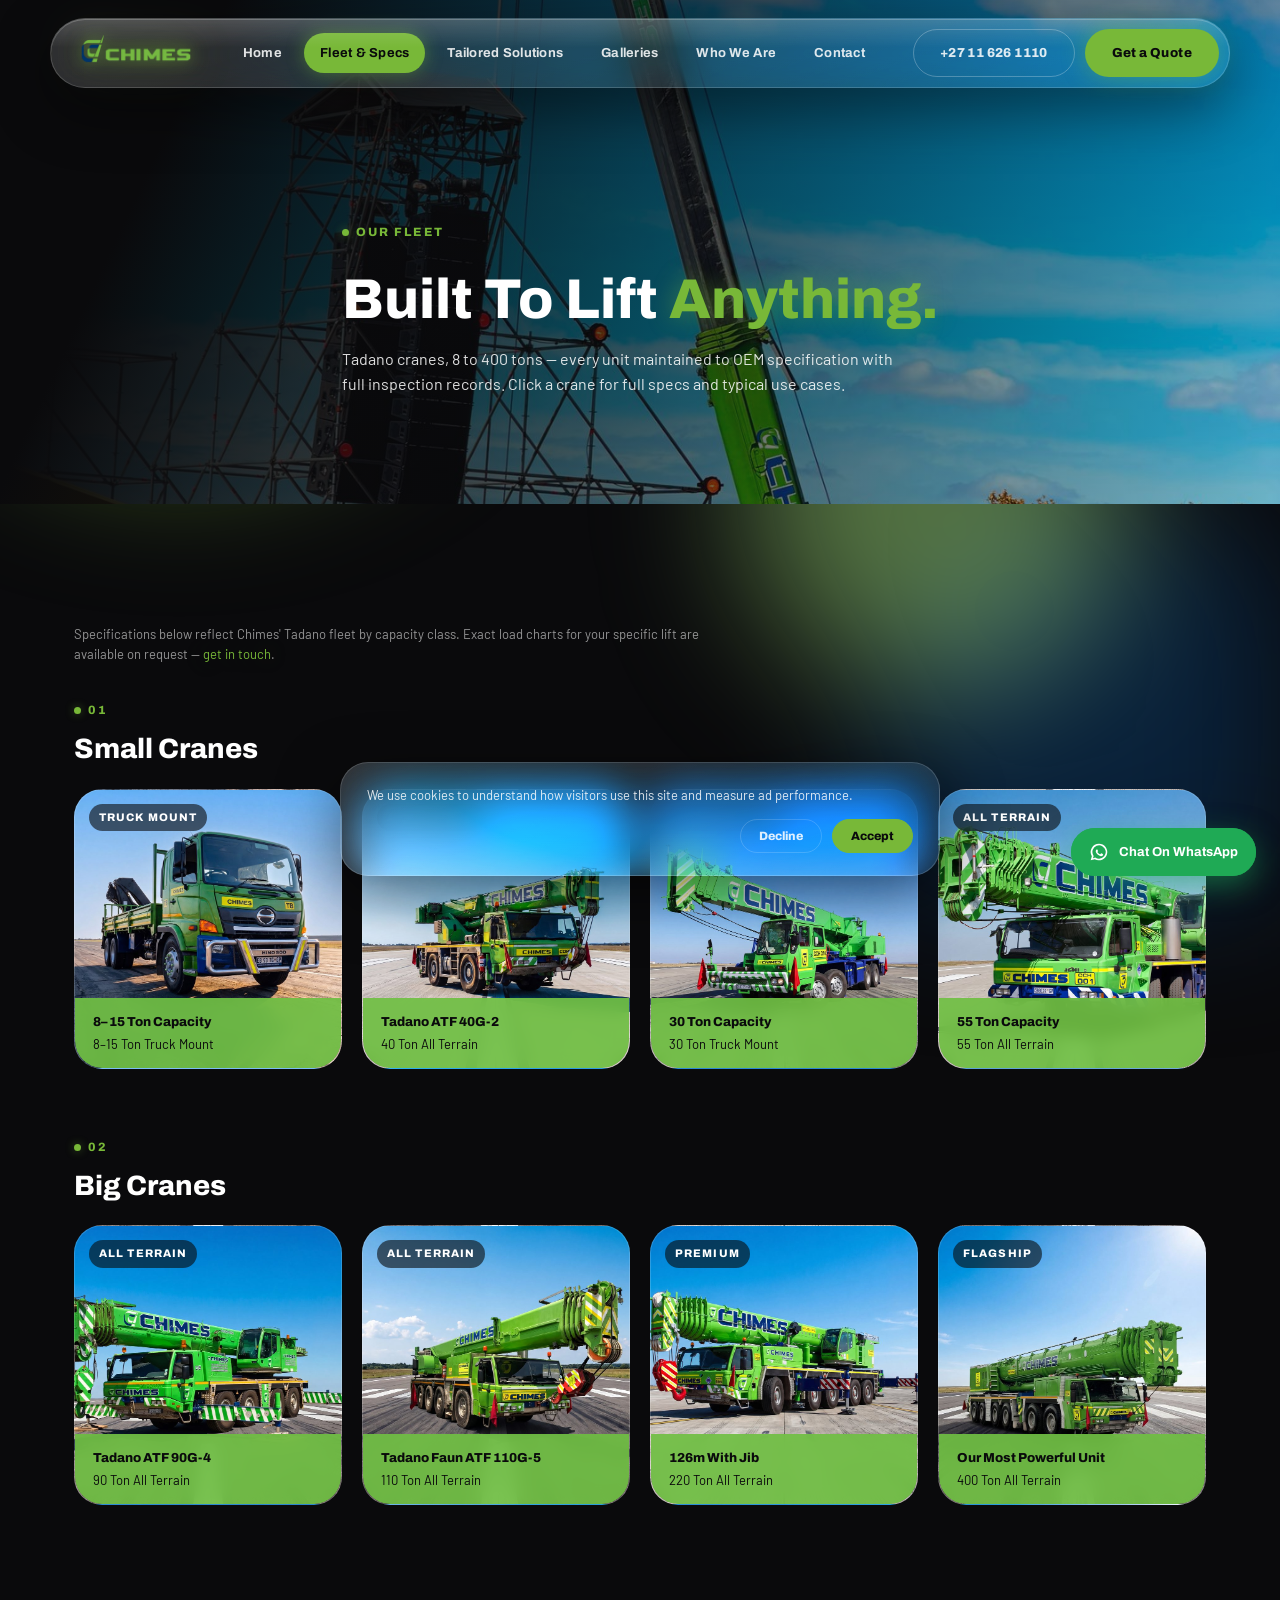
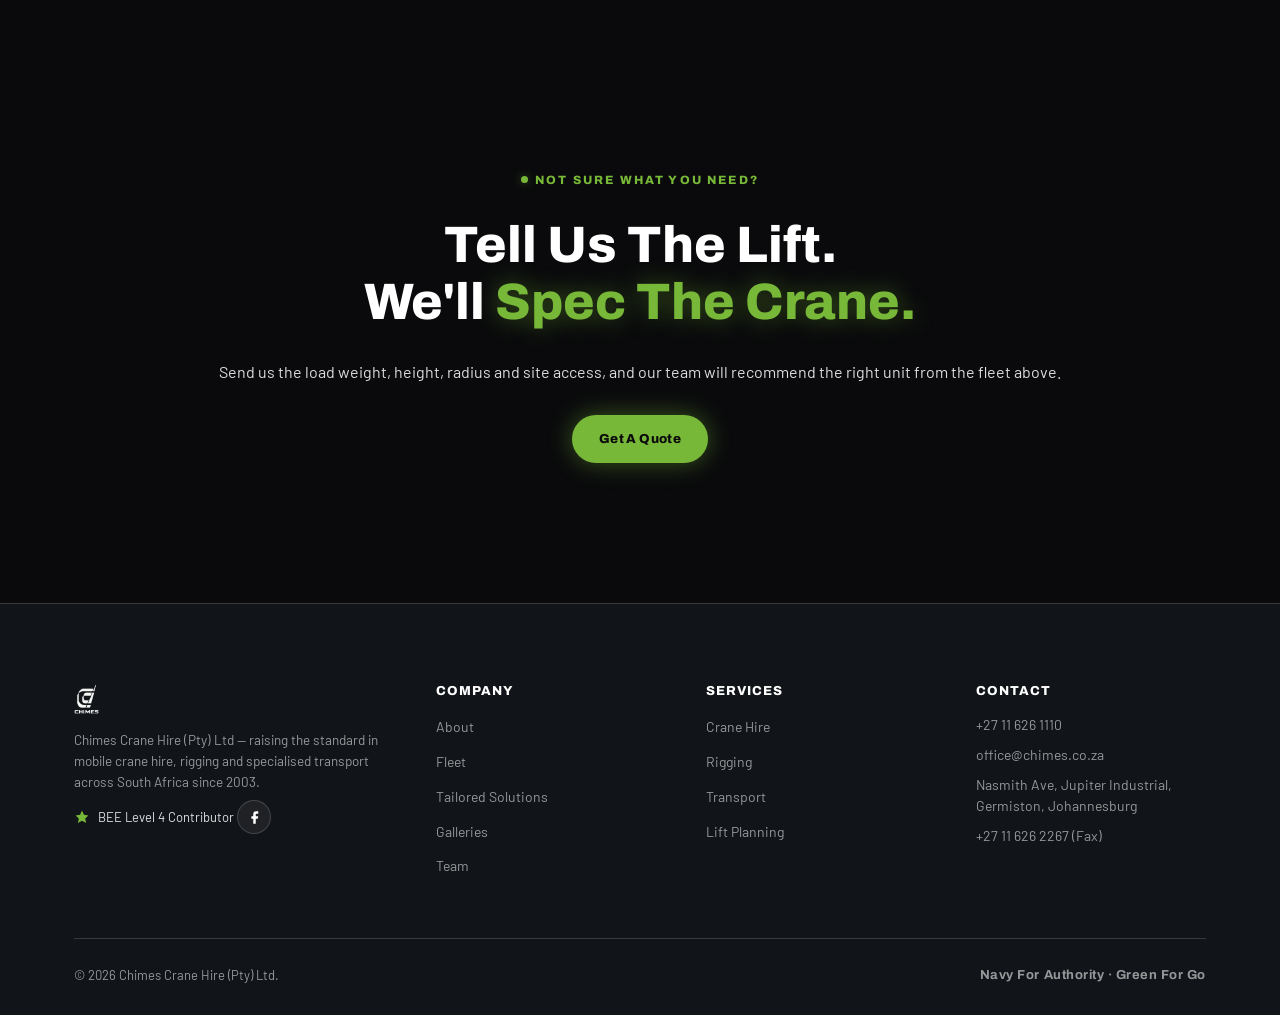
<file: fleet.html>
<!DOCTYPE html>
<html lang="en">
<head>
<meta charset="UTF-8">
<meta name="viewport" content="width=device-width, initial-scale=1.0">
<title>Our Fleet &amp; Specifications — Chimes Crane Hire</title>
<meta name="description" content="Chimes Crane Hire's Tadano fleet, 8 to 400 tons. Click any crane for full specifications and typical use cases.">
<meta name="robots" content="noindex, nofollow">
<link rel="preconnect" href="https://fonts.googleapis.com">
<link rel="preconnect" href="https://fonts.gstatic.com" crossorigin>
<link href="https://fonts.googleapis.com/css2?family=Archivo:wght@400;500;600;700;800;900&family=Barlow:wght@300;400;500;600;700&display=swap" rel="stylesheet">
<link rel="icon" type="image/png" sizes="32x32" href="favicon-32.png">
<link rel="icon" type="image/png" sizes="16x16" href="favicon-16.png">
<link rel="apple-touch-icon" sizes="180x180" href="favicon-180.png">
<link rel="stylesheet" href="style.css">
</head>
<body>

<div class="aurora" aria-hidden="true"><span class="a1"></span><span class="a2"></span><span class="a3"></span></div>

<header id="hdr">
  <div class="nav-wrap glass glass-pill">
    <a href="index.html" class="logo-link"><img src="Logos/Official_Chimes_Extended_Logo.png" alt="Chimes Crane Hire"></a>
    <button class="hbg" id="hbg" aria-label="Menu">
      <svg width="22" height="15" viewBox="0 0 22 15" fill="none"><rect y="0" width="22" height="2.5" rx="1" fill="currentColor"/><rect y="6" width="22" height="2.5" rx="1" fill="currentColor"/><rect y="12" width="22" height="2.5" rx="1" fill="currentColor"/></svg>
    </button>
    <nav class="nav-links" id="nav">
      <a href="index.html">Home</a>
      <a href="fleet.html" class="active">Fleet &amp; Specs</a>
      <a href="tailored-solutions.html">Tailored Solutions</a>
      <a href="galleries.html">Galleries</a>
      <a href="index.html#about">Who We Are</a>
      <a href="contact.html">Contact</a>
    </nav>
    <div class="nav-ctas">
      <a href="tel:+27116261110" class="btn-out">+27 11 626 1110</a>
      <a href="contact.html#quote" class="btn-fill">Get a Quote</a>
    </div>
  </div>
</header>

<section class="page-hero-v6" style="background-image:url('Cinematic%20Images/crane%20LBBD%20%231.jpg');">
  <div class="page-hero-v6-cnt">
    <span class="eyebrow">Our Fleet</span>
    <h1>Built To Lift <span class="hl">Anything.</span></h1>
    <p>Tadano cranes, 8 to 400 tons — every unit maintained to OEM specification with full inspection records. Click a crane for full specs and typical use cases.</p>
  </div>
</section>

<section class="sec">
  <div class="sec-inner">
    <p style="font-size:13px; color:var(--muted); max-width:640px; margin-bottom:32px;">Specifications below reflect Chimes' Tadano fleet by capacity class. Exact load charts for your specific lift are available on request — <a href="contact.html#quote" class="hl">get in touch</a>.</p>

    <div class="cap-hd fu" style="margin-bottom:24px;"><span class="eyebrow">01</span><h2 style="font-size:28px;">Small Cranes</h2></div>
    <div class="fleet-card-grid sm fu">
      <button class="fc" onclick="openModal('m-truck-815')" style="background-image:url('images/fleet/chimes-8-15t-truck.jpg');"><span class="fc-sub">Truck Mount</span><div class="fc-tag"><div class="fc-class">8&ndash;15 Ton Capacity</div><div class="fc-name">8&ndash;15 Ton Truck Mount</div></div></button>
      <button class="fc" onclick="openModal('m-at-40')" style="background-image:url('images/fleet/chimes-40t.jpg');"><span class="fc-sub">All Terrain</span><div class="fc-tag"><div class="fc-class">Tadano ATF 40G-2</div><div class="fc-name">40 Ton All Terrain</div></div></button>
      <button class="fc" onclick="openModal('m-truck-30')" style="background-image:url('images/fleet/chimes-30t.jpg');"><span class="fc-sub">Truck Mount</span><div class="fc-tag"><div class="fc-class">30 Ton Capacity</div><div class="fc-name">30 Ton Truck Mount</div></div></button>
      <button class="fc" onclick="openModal('m-at-50')" style="background-image:url('images/fleet/chimes-55t.jpg');"><span class="fc-sub">All Terrain</span><div class="fc-tag"><div class="fc-class">55 Ton Capacity</div><div class="fc-name">55 Ton All Terrain</div></div></button>
    </div>

    <div class="cap-hd fu" style="margin:64px 0 24px;"><span class="eyebrow">02</span><h2 style="font-size:28px;">Big Cranes</h2></div>
    <div class="fleet-card-grid fu">
      <button class="fc" onclick="openModal('m-at-90')" style="background-image:url('images/fleet/chimes-90t.jpg');"><span class="fc-sub">All Terrain</span><div class="fc-tag"><div class="fc-class">Tadano ATF 90G-4</div><div class="fc-name">90 Ton All Terrain</div></div></button>
      <button class="fc" onclick="openModal('m-at-110')" style="background-image:url('images/fleet/chimes-110t.jpg');"><span class="fc-sub">All Terrain</span><div class="fc-tag"><div class="fc-class">Tadano Faun ATF 110G-5</div><div class="fc-name">110 Ton All Terrain</div></div></button>
      <button class="fc" onclick="openModal('m-at-220')" style="background-image:url('images/fleet/chimes-220t.jpg');"><span class="fc-sub">Premium</span><div class="fc-tag"><div class="fc-class">126m With Jib</div><div class="fc-name">220 Ton All Terrain</div></div></button>
      <button class="fc" onclick="openModal('m-at-400')" style="background-image:url('images/fleet/chimes-400t.jpg');"><span class="fc-sub">Flagship</span><div class="fc-tag"><div class="fc-class">Our Most Powerful Unit</div><div class="fc-name">400 Ton All Terrain</div></div></button>
    </div>
  </div>
</section>

<section class="cta-v6">
  <div class="sec-inner cta-v6-inner fu">
    <span class="eyebrow">Not Sure What You Need?</span>
    <h2>Tell Us The Lift.<br>We'll <span class="hl">Spec The Crane.</span></h2>
    <p style="color:var(--text); margin-bottom:30px;">Send us the load weight, height, radius and site access, and our team will recommend the right unit from the fleet above.</p>
    <a href="contact.html#quote" class="btn-grn">Get A Quote</a>
  </div>
</section>

<footer>
  <div class="sec-inner">
    <div class="ft-top">
      <div class="ft-brand">
        <img src="Logos/Chimes_Dynamic_Logo_White_PNG.png" alt="Chimes Crane Hire">
        <p>Chimes Crane Hire (Pty) Ltd — raising the standard in mobile crane hire, rigging and specialised transport across South Africa since 2003.</p>
        <div class="bee bee-ft"><svg width="16" height="16" viewBox="0 0 20 20" fill="var(--green)"><path d="M10 2L12.4 7.2L18 8L14 11.8L15.1 17.4L10 14.7L4.9 17.4L6 11.8L2 8L7.6 7.2Z"/></svg><span>BEE Level 4 Contributor</span></div>
        <a href="https://www.facebook.com/ChimesCraneHire/" target="_blank" rel="noopener noreferrer" aria-label="Facebook" class="ft-social"><svg width="15" height="15" viewBox="0 0 24 24" fill="currentColor"><path d="M18 2h-3a5 5 0 00-5 5v3H7v4h3v8h4v-8h3l1-4h-4V7a1 1 0 011-1h3z"/></svg></a>
      </div>
      <div class="ft-col"><h5>Company</h5><ul><li><a href="index.html#about">About</a></li><li><a href="fleet.html">Fleet</a></li><li><a href="tailored-solutions.html">Tailored Solutions</a></li><li><a href="galleries.html">Galleries</a></li><li><a href="contact.html#team">Team</a></li></ul></div>
      <div class="ft-col"><h5>Services</h5><ul><li><a href="index.html#services">Crane Hire</a></li><li><a href="index.html#services">Rigging</a></li><li><a href="index.html#services">Transport</a></li><li><a href="index.html#services">Lift Planning</a></li></ul></div>
      <div class="ft-col"><h5>Contact</h5>
        <p style="font-size:14px; color:var(--muted); margin-bottom:8px;">+27 11 626 1110</p>
        <p style="font-size:14px; margin-bottom:8px;"><a href="mailto:office@chimes.co.za">office@chimes.co.za</a></p>
        <p style="font-size:14px; color:var(--muted); margin-bottom:8px;">Nasmith Ave, Jupiter Industrial,<br>Germiston, Johannesburg</p>
        <p style="font-size:14px; color:var(--muted);">+27 11 626 2267 (Fax)</p>
      </div>
    </div>
    <div class="ft-bot"><p>&copy; 2026 Chimes Crane Hire (Pty) Ltd.</p><span class="ft-tag">Navy For Authority &middot; Green For Go</span></div>
  </div>
</footer>

<div class="cookie-banner" id="cookieBanner">
  <p>We use cookies to understand how visitors use this site and measure ad performance.</p>
  <div class="cookie-banner-btns"><button class="cb-decline" id="cbDecline" type="button">Decline</button><button class="cb-accept" id="cbAccept" type="button">Accept</button></div>
</div>

<a href="https://wa.me/27823891573" class="wa-fab" target="_blank" rel="noopener noreferrer" aria-label="Chat on WhatsApp">
  <span class="wa-pulse"></span>
  <svg width="20" height="20" viewBox="0 0 24 24" fill="#fff"><path d="M12 2a10 10 0 0 0-8.6 15.1L2 22l5-1.3A10 10 0 1 0 12 2zm0 18a8 8 0 0 1-4.1-1.1l-.3-.2-2.8.7.8-2.7-.2-.3A8 8 0 1 1 12 20zm4.4-5.6c-.2-.1-1.4-.7-1.6-.8-.2-.1-.4-.1-.5.1l-.7.9c-.1.2-.3.2-.5.1-1.7-.7-2.8-2.4-2.9-2.5-.1-.2 0-.3.1-.4l.5-.6c.1-.2.1-.3 0-.5l-.6-1.4c-.1-.3-.3-.3-.5-.3h-.4c-.2 0-.4.1-.5.3-.2.2-.7.7-.7 1.7s.7 2 .8 2.1c.1.2 1.6 2.4 3.9 3.3 1.9.7 2.3.6 2.6.5.4-.1 1.2-.5 1.4-1 .2-.5.2-.9.1-1z"/></svg>
  <span class="wa-label">Chat On WhatsApp</span>
</a>

<!-- ===== MODALS ===== -->
<div class="modal-backdrop" id="m-truck-815">
  <div class="modal-card">
    <div class="modal-img" style="background-image:url('images/fleet/chimes-8-15t-truck.jpg');"><span class="modal-tag">Truck Mount</span><button class="modal-close" onclick="closeModal('m-truck-815')" aria-label="Close">&times;</button></div>
    <div class="modal-body">
      <h3>8&ndash;15 Ton Truck Mount</h3>
      <div class="modal-cap">Tadano TM Series</div>
      <p class="modal-desc">Our smallest and most agile units, mounted on a standard truck chassis for fast road travel between sites. Ideal where access is tight and setup time matters.</p>
      <table class="spec-table">
        <tr><td>Capacity</td><td>8&ndash;15 Tons</td></tr>
        <tr><td>Max Boom Length</td><td>~21m</td></tr>
        <tr><td>Max Working Radius</td><td>10&ndash;15m</td></tr>
        <tr><td>Boom Elevation</td><td>0&deg; &ndash; 78&deg;</td></tr>
        <tr><td>Max Hook Block</td><td>15 Tons</td></tr>
        <tr><td>Slewing</td><td>360&deg; Continuous</td></tr>
        <tr><td>Type</td><td>Truck-Mounted</td></tr>
        <tr><td>Travel Speed</td><td>Highway-capable</td></tr>
      </table>
      <div class="use-cases"><span>Urban Sites</span><span>HVAC Installs</span><span>Quick Setup</span><span>Tight Access</span></div>
      <a href="contact.html#quote" class="btn-grn">Check Availability</a>
    </div>
  </div>
</div>

<div class="modal-backdrop" id="m-at-40">
  <div class="modal-card">
    <div class="modal-img" style="background-image:url('images/fleet/chimes-40t.jpg');"><span class="modal-tag">All Terrain</span><button class="modal-close" onclick="closeModal('m-at-40')" aria-label="Close">&times;</button></div>
    <div class="modal-body">
      <h3>40 Ton All Terrain</h3>
      <div class="modal-cap">Tadano ATF 40G-2 &middot; Verified Spec</div>
      <p class="modal-desc">A compact 2-axle all-terrain crane with independent suspension for excellent maneuverability, equally at home on construction sites and rough terrain.</p>
      <table class="spec-table">
        <tr><td>Capacity</td><td>40 Tons</td></tr>
        <tr><td>Max Boom Length</td><td>35.2m</td></tr>
        <tr><td>Boom Elevation</td><td>-0.5&deg; &ndash; +79&deg;</td></tr>
        <tr><td>Axles</td><td>2</td></tr>
        <tr><td>Max Hook Block</td><td>32 Tons</td></tr>
        <tr><td>Slewing</td><td>360&deg; Continuous</td></tr>
        <tr><td>Type</td><td>All Terrain</td></tr>
      </table>
      <div class="use-cases"><span>Construction</span><span>Telecoms</span><span>Rough Terrain</span></div>
      <a href="contact.html#quote" class="btn-grn">Check Availability</a>
    </div>
  </div>
</div>

<div class="modal-backdrop" id="m-truck-30">
  <div class="modal-card">
    <div class="modal-img" style="background-image:url('images/fleet/chimes-30t.jpg');"><span class="modal-tag">Truck Mount</span><button class="modal-close" onclick="closeModal('m-truck-30')" aria-label="Close">&times;</button></div>
    <div class="modal-body">
      <h3>30 Ton Truck Mount</h3>
      <div class="modal-cap">Tadano TL300E</div>
      <p class="modal-desc">A standard truck-chassis crane offering a cost-effective, quickly deployed solution for medium lifts around building sites and container yards.</p>
      <table class="spec-table">
        <tr><td>Capacity</td><td>30 Tons</td></tr>
        <tr><td>Max Boom Length</td><td>38m</td></tr>
        <tr><td>Max Working Radius</td><td>~32m</td></tr>
        <tr><td>Boom Elevation</td><td>0&deg; &ndash; 80&deg;</td></tr>
        <tr><td>Max Hook Block</td><td>20 Tons</td></tr>
        <tr><td>Slewing</td><td>360&deg; Continuous</td></tr>
        <tr><td>Type</td><td>Truck-Mounted</td></tr>
      </table>
      <div class="use-cases"><span>Building Construction</span><span>Container Handling</span><span>Fast Deployment</span></div>
      <a href="contact.html#quote" class="btn-grn">Check Availability</a>
    </div>
  </div>
</div>

<div class="modal-backdrop" id="m-at-50">
  <div class="modal-card">
    <div class="modal-img" style="background-image:url('images/fleet/chimes-55t.jpg');"><span class="modal-tag">All Terrain</span><button class="modal-close" onclick="closeModal('m-at-50')" aria-label="Close">&times;</button></div>
    <div class="modal-body">
      <h3>55 Ton All Terrain</h3>
      <div class="modal-cap">55 Ton Capacity</div>
      <p class="modal-desc">A heavy construction workhorse with an optional jib extension, suited to steel erection, industrial plant work and precast concrete placement.</p>
      <table class="spec-table">
        <tr><td>Capacity</td><td>55 Tons</td></tr>
        <tr><td>Max Boom Length</td><td>40m</td></tr>
        <tr><td>Boom Elevation</td><td>-2&deg; &ndash; +83&deg;</td></tr>
        <tr><td>Max Hook Block</td><td>50 Tons</td></tr>
        <tr><td>Slewing</td><td>360&deg; Continuous</td></tr>
        <tr><td>Type</td><td>All Terrain</td></tr>
      </table>
      <div class="use-cases"><span>Steel Erection</span><span>Industrial Plant</span><span>Precast Concrete</span><span>Jib Extension Available</span></div>
      <a href="contact.html#quote" class="btn-grn">Check Availability</a>
    </div>
  </div>
</div>

<div class="modal-backdrop" id="m-at-90">
  <div class="modal-card">
    <div class="modal-img" style="background-image:url('images/fleet/chimes-90t.jpg');"><span class="modal-tag">All Terrain</span><button class="modal-close" onclick="closeModal('m-at-90')" aria-label="Close">&times;</button></div>
    <div class="modal-body">
      <h3>90 Ton All Terrain</h3>
      <div class="modal-cap">Tadano ATF 90G-4 &middot; Verified Spec</div>
      <p class="modal-desc">An industrial and petrochemical specialist, capable of handling heavy modules over long reach — a regular on mining and bridge-construction sites.</p>
      <table class="spec-table">
        <tr><td>Capacity</td><td>90 Tons</td></tr>
        <tr><td>Max Boom Length</td><td>51.2m</td></tr>
        <tr><td>Boom Elevation</td><td>-1&deg; &ndash; +82.4&deg;</td></tr>
        <tr><td>Axles</td><td>4</td></tr>
        <tr><td>Max Hook Block</td><td>100 Tons</td></tr>
        <tr><td>Slewing</td><td>360&deg; Continuous</td></tr>
        <tr><td>Type</td><td>All Terrain</td></tr>
      </table>
      <div class="use-cases"><span>Heavy Modules</span><span>Mining Equipment</span><span>Bridge Construction</span><span>Wind Energy</span></div>
      <a href="contact.html#quote" class="btn-grn">Check Availability</a>
    </div>
  </div>
</div>

<div class="modal-backdrop" id="m-at-110">
  <div class="modal-card">
    <div class="modal-img" style="background-image:url('images/fleet/chimes-110t.jpg');"><span class="modal-tag">All Terrain</span><button class="modal-close" onclick="closeModal('m-at-110')" aria-label="Close">&times;</button></div>
    <div class="modal-body">
      <h3>110 Ton All Terrain</h3>
      <div class="modal-cap">Tadano Faun ATF 110G-5 &middot; Verified Spec</div>
      <p class="modal-desc">A proven mid-range performer across petrochemical, mining and heavy construction projects, bridging the gap between our mid-tier and flagship units.</p>
      <table class="spec-table">
        <tr><td>Capacity</td><td>110 Tons</td></tr>
        <tr><td>Max Boom Length</td><td>52.0m</td></tr>
        <tr><td>Boom Elevation</td><td>-2&deg; &ndash; +82&deg;</td></tr>
        <tr><td>Axles</td><td>5</td></tr>
        <tr><td>Max Hook Block</td><td>125 Tons</td></tr>
        <tr><td>Slewing</td><td>360&deg; Continuous</td></tr>
        <tr><td>Type</td><td>All Terrain</td></tr>
      </table>
      <div class="use-cases"><span>Industrial Lifts</span><span>Petrochemical</span><span>Mid-Size Tandem Lifts</span></div>
      <a href="contact.html#quote" class="btn-grn">Check Availability</a>
    </div>
  </div>
</div>

<div class="modal-backdrop" id="m-at-220">
  <div class="modal-card">
    <div class="modal-img" style="background-image:url('images/fleet/chimes-220t.jpg');"><span class="modal-tag">Premium</span><button class="modal-close" onclick="closeModal('m-at-220')" aria-label="Close">&times;</button></div>
    <div class="modal-body">
      <h3>220 Ton All Terrain</h3>
      <div class="modal-cap">Tadano ATF 220G-5 &middot; Verified Spec</div>
      <p class="modal-desc">Tadano's all-terrain cranes feature purpose-built frames with full-width two-man cabs, electronic load moment devices, and automatic overload shut-off — engineered for reliable performance in any climate or terrain.</p>
      <table class="spec-table">
        <tr><td>Capacity</td><td>220 Tons</td></tr>
        <tr><td>Boom Length</td><td>68m</td></tr>
        <tr><td>Reach With Jib</td><td>126m</td></tr>
        <tr><td>Boom Elevation</td><td>-1.5&deg; &ndash; +84&deg;</td></tr>
        <tr><td>Axles</td><td>5</td></tr>
        <tr><td>Max Hook Block</td><td>151 Tons</td></tr>
        <tr><td>Slewing</td><td>360&deg; Continuous</td></tr>
        <tr><td>Type</td><td>All Terrain</td></tr>
      </table>
      <div class="use-cases"><span>Refinery Operations</span><span>Power Plant Construction</span><span>Tandem Lifts</span><span>Extreme Reach</span></div>
      <a href="contact.html#quote" class="btn-grn">Check Availability</a>
    </div>
  </div>
</div>

<div class="modal-backdrop" id="m-at-400">
  <div class="modal-card">
    <div class="modal-img" style="background-image:url('images/fleet/chimes-400t.jpg');"><span class="modal-tag">Flagship</span><button class="modal-close" onclick="closeModal('m-at-400')" aria-label="Close">&times;</button></div>
    <div class="modal-body">
      <h3>400 Ton All Terrain</h3>
      <div class="modal-cap">Tadano ATF 400G-6 &middot; Verified Spec</div>
      <p class="modal-desc">Our most powerful unit, reserved for the heaviest and most demanding lifts across South Africa's biggest industrial projects.</p>
      <table class="spec-table">
        <tr><td>Capacity</td><td>400 Tons</td></tr>
        <tr><td>Max Boom Length</td><td>80.0m</td></tr>
        <tr><td>Boom Elevation</td><td>-0.8&deg; &ndash; +83.5&deg;</td></tr>
        <tr><td>Axles</td><td>6</td></tr>
        <tr><td>Max Hook Block</td><td>250 Tons</td></tr>
        <tr><td>Slewing</td><td>360&deg; Continuous</td></tr>
        <tr><td>Type</td><td>All Terrain &middot; Heavy Lift</td></tr>
      </table>
      <div class="use-cases"><span>Power Plants</span><span>Extreme Heavy Lifts</span><span>Industrial Mega Projects</span></div>
      <a href="contact.html#quote" class="btn-grn">Check Availability</a>
    </div>
  </div>
</div>

<script src="script.js"></script>
</body>
</html>
</file>
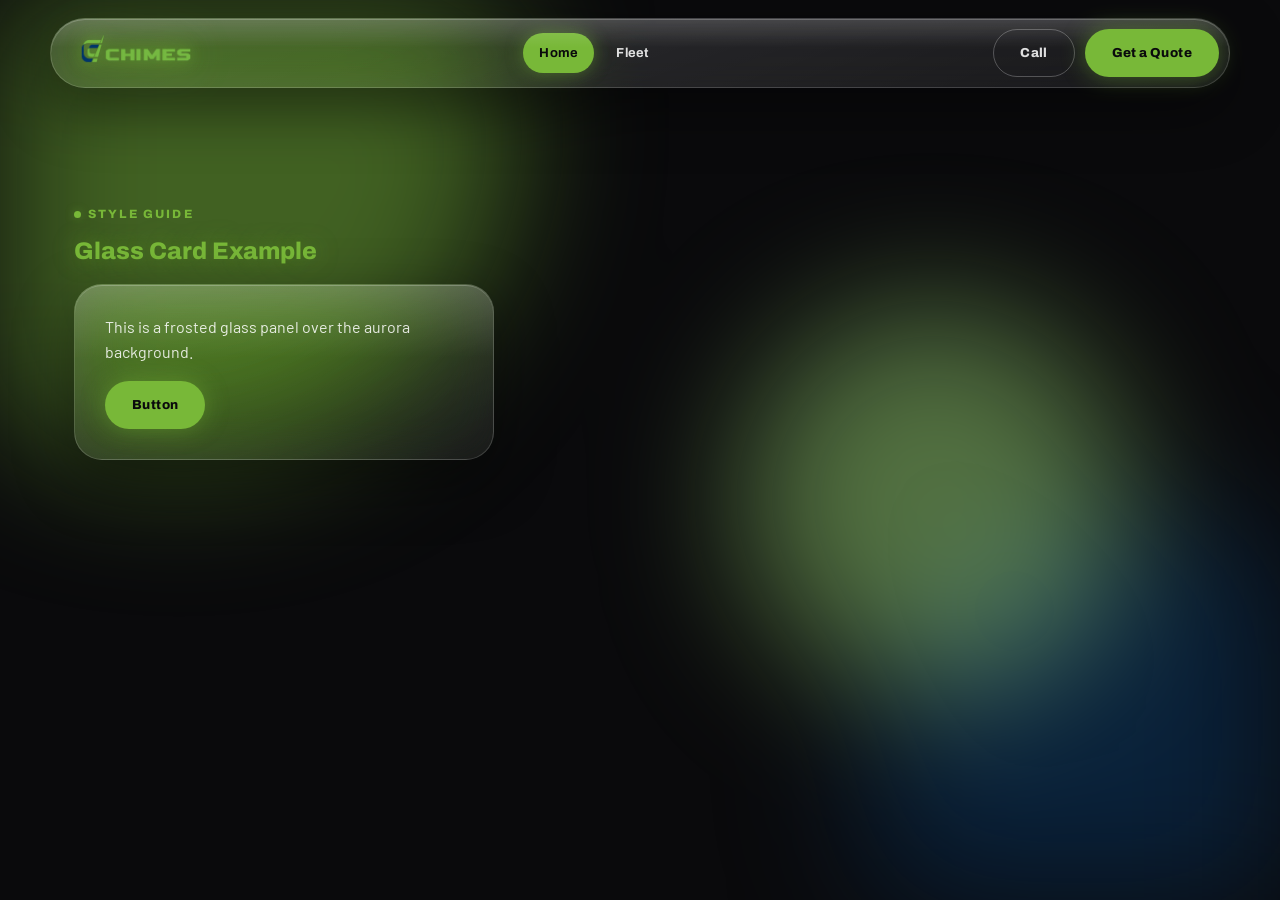
<file: style-guide.html>
<!DOCTYPE html>
<html lang="en"><head><meta charset="UTF-8"><meta name="viewport" content="width=device-width, initial-scale=1.0">
<title>Style Guide</title>
<link href="https://fonts.googleapis.com/css2?family=Archivo:wght@400;500;600;700;800;900&family=Barlow:wght@300;400;500;600;700&display=swap" rel="stylesheet">
<link rel="stylesheet" href="style.css">
</head><body>
<div class="aurora" aria-hidden="true"><span class="a1"></span><span class="a2"></span><span class="a3"></span></div>
<header id="hdr"><div class="nav-wrap glass glass-pill">
  <a href="#" class="logo-link"><img src="Logos/Official_Chimes_Extended_Logo.png" alt="Chimes"></a>
  <nav class="nav-links"><a href="#" class="active">Home</a><a href="#">Fleet</a></nav>
  <div class="nav-ctas"><a href="#" class="btn-out">Call</a><a href="#" class="btn-fill">Get a Quote</a></div>
</div></header>
<section class="sec" style="padding-top:200px;">
  <div class="sec-inner">
    <span class="eyebrow">Style Guide</span>
    <h2 class="hl">Glass Card Example</h2>
    <div class="glass" style="padding:30px; max-width:420px; margin-top:20px;">
      <p>This is a frosted glass panel over the aurora background.</p>
      <a href="#" class="btn-grn" style="margin-top:16px;">Button</a>
    </div>
  </div>
</section>
<script src="script.js"></script>
</body></html>
</file>
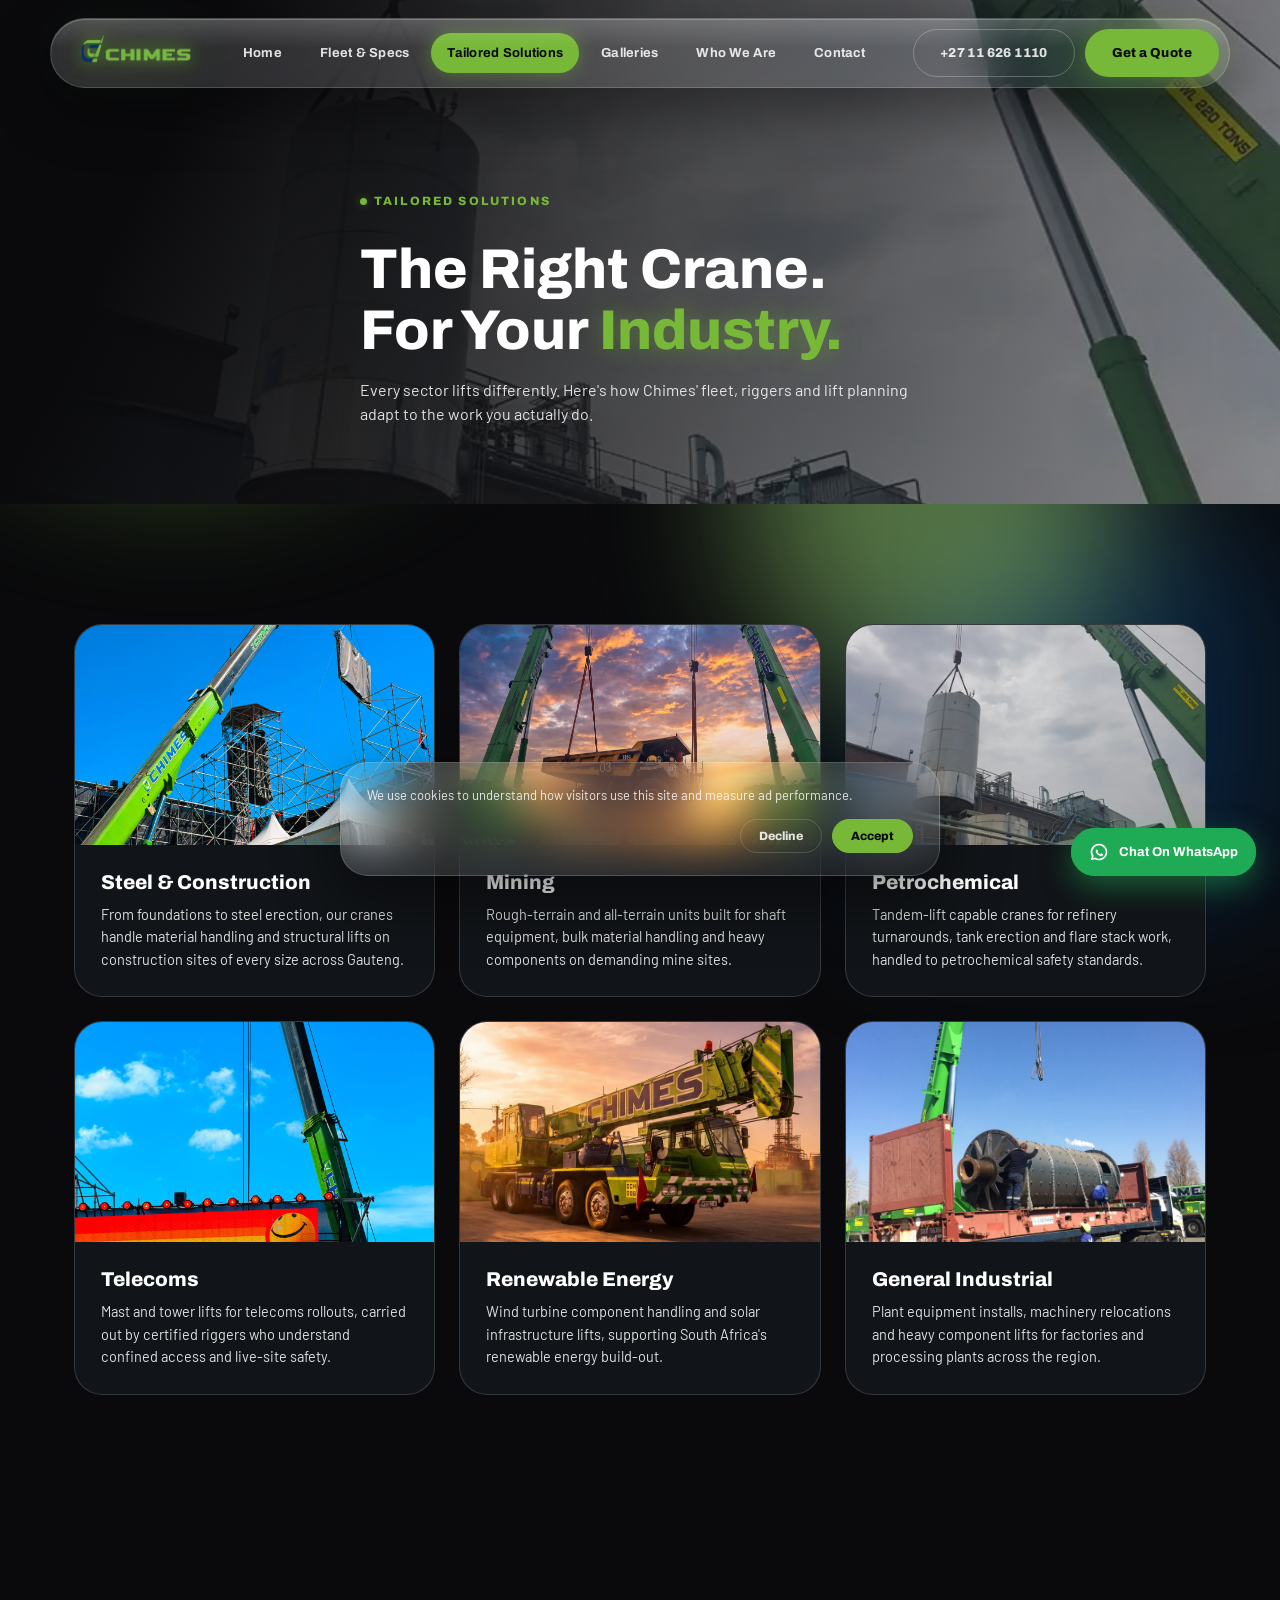
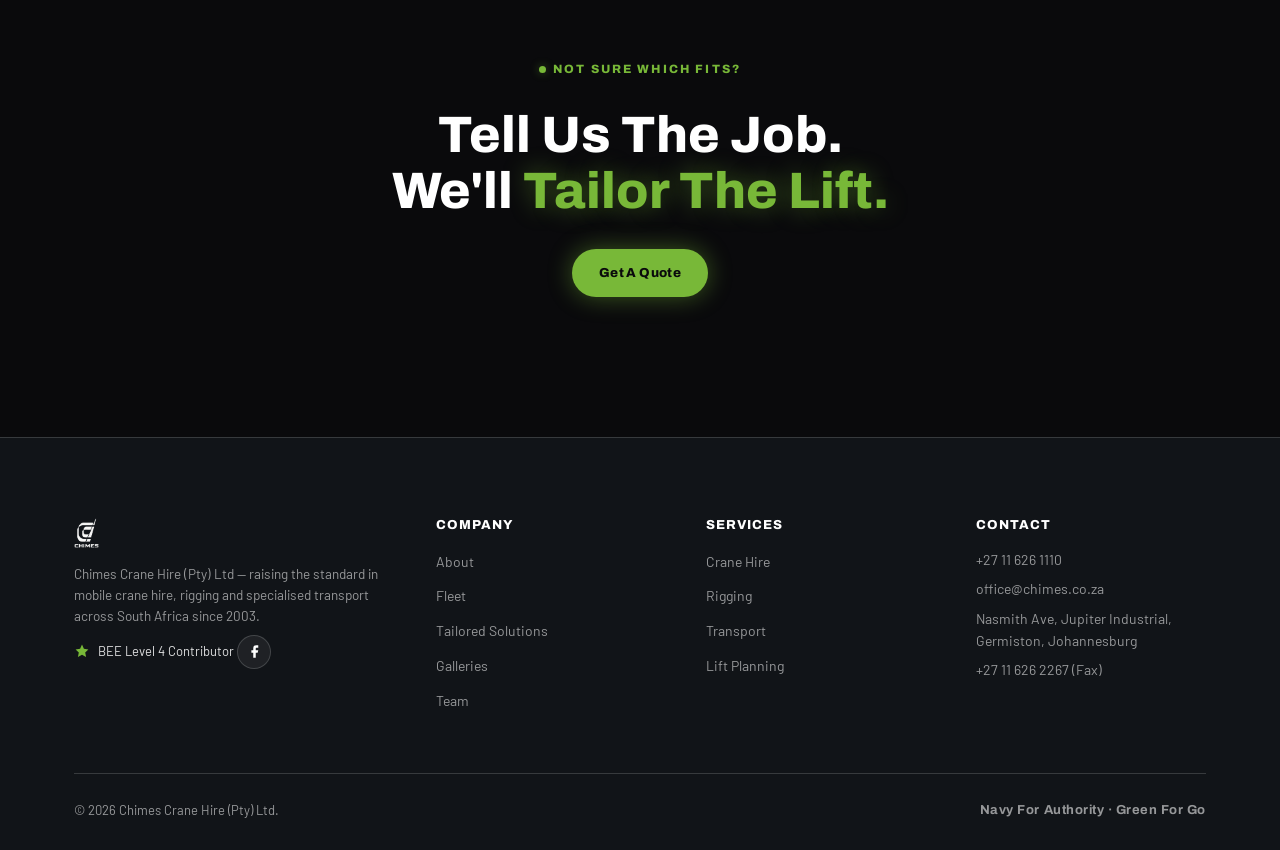
<file: tailored-solutions.html>
<!DOCTYPE html>
<html lang="en">
<head>
<meta charset="UTF-8">
<meta name="viewport" content="width=device-width, initial-scale=1.0">
<title>Tailored Solutions — Chimes Crane Hire</title>
<meta name="description" content="Chimes Crane Hire tailored lifting solutions by industry — Construction, Mining, Petrochemical, Telecoms, Renewables and General Industrial.">
<meta name="robots" content="noindex, nofollow">
<link rel="preconnect" href="https://fonts.googleapis.com">
<link rel="preconnect" href="https://fonts.gstatic.com" crossorigin>
<link href="https://fonts.googleapis.com/css2?family=Archivo:wght@400;500;600;700;800;900&family=Barlow:wght@300;400;500;600;700&display=swap" rel="stylesheet">
<link rel="icon" type="image/png" sizes="32x32" href="favicon-32.png">
<link rel="icon" type="image/png" sizes="16x16" href="favicon-16.png">
<link rel="apple-touch-icon" sizes="180x180" href="favicon-180.png">
<link rel="stylesheet" href="style.css">
</head>
<body>

<div class="aurora" aria-hidden="true"><span class="a1"></span><span class="a2"></span><span class="a3"></span></div>

<header id="hdr">
  <div class="nav-wrap glass glass-pill">
    <a href="index.html" class="logo-link"><img src="Logos/Official_Chimes_Extended_Logo.png" alt="Chimes Crane Hire"></a>
    <button class="hbg" id="hbg" aria-label="Menu">
      <svg width="22" height="15" viewBox="0 0 22 15" fill="none"><rect y="0" width="22" height="2.5" rx="1" fill="currentColor"/><rect y="6" width="22" height="2.5" rx="1" fill="currentColor"/><rect y="12" width="22" height="2.5" rx="1" fill="currentColor"/></svg>
    </button>
    <nav class="nav-links" id="nav">
      <a href="index.html">Home</a>
      <a href="fleet.html">Fleet &amp; Specs</a>
      <a href="tailored-solutions.html" class="active">Tailored Solutions</a>
      <a href="galleries.html">Galleries</a>
      <a href="index.html#about">Who We Are</a>
      <a href="contact.html">Contact</a>
    </nav>
    <div class="nav-ctas">
      <a href="tel:+27116261110" class="btn-out">+27 11 626 1110</a>
      <a href="contact.html#quote" class="btn-fill">Get a Quote</a>
    </div>
  </div>
</header>

<section class="page-hero-v6" style="background-image:url('images/tailored/petrochemical.webp');">
  <div class="page-hero-v6-cnt">
    <span class="eyebrow">Tailored Solutions</span>
    <h1>The Right Crane.<br>For Your <span class="hl">Industry.</span></h1>
    <p>Every sector lifts differently. Here's how Chimes' fleet, riggers and lift planning adapt to the work you actually do.</p>
  </div>
</section>

<section class="sec">
  <div class="sec-inner">
    <div class="tlr-grid fu">
      <div class="tlr-card">
        <div class="tlr-img" style="background-image:url('images/tailored/construction.jpg');"></div>
        <div class="tlr-body"><h3>Steel &amp; Construction</h3><p>From foundations to steel erection, our cranes handle material handling and structural lifts on construction sites of every size across Gauteng.</p></div>
      </div>
      <div class="tlr-card">
        <div class="tlr-img" style="background-image:url('images/tailored/mining.jpg');"></div>
        <div class="tlr-body"><h3>Mining</h3><p>Rough-terrain and all-terrain units built for shaft equipment, bulk material handling and heavy components on demanding mine sites.</p></div>
      </div>
      <div class="tlr-card">
        <div class="tlr-img" style="background-image:url('images/tailored/petrochemical.webp');"></div>
        <div class="tlr-body"><h3>Petrochemical</h3><p>Tandem-lift capable cranes for refinery turnarounds, tank erection and flare stack work, handled to petrochemical safety standards.</p></div>
      </div>
      <div class="tlr-card">
        <div class="tlr-img" style="background-image:url('images/tailored/telecoms.jpg');"></div>
        <div class="tlr-body"><h3>Telecoms</h3><p>Mast and tower lifts for telecoms rollouts, carried out by certified riggers who understand confined access and live-site safety.</p></div>
      </div>
      <div class="tlr-card">
        <div class="tlr-img" style="background-image:url('images/tailored/renewables.jpg');"></div>
        <div class="tlr-body"><h3>Renewable Energy</h3><p>Wind turbine component handling and solar infrastructure lifts, supporting South Africa's renewable energy build-out.</p></div>
      </div>
      <div class="tlr-card">
        <div class="tlr-img" style="background-image:url('images/tailored/industrial.webp');"></div>
        <div class="tlr-body"><h3>General Industrial</h3><p>Plant equipment installs, machinery relocations and heavy component lifts for factories and processing plants across the region.</p></div>
      </div>
    </div>
  </div>
</section>

<section class="cta-v6">
  <div class="sec-inner cta-v6-inner fu">
    <span class="eyebrow">Not Sure Which Fits?</span>
    <h2>Tell Us The Job.<br>We'll <span class="hl">Tailor The Lift.</span></h2>
    <a href="contact.html#quote" class="btn-grn">Get A Quote</a>
  </div>
</section>

<footer>
  <div class="sec-inner">
    <div class="ft-top">
      <div class="ft-brand">
        <img src="Logos/Chimes_Dynamic_Logo_White_PNG.png" alt="Chimes Crane Hire">
        <p>Chimes Crane Hire (Pty) Ltd — raising the standard in mobile crane hire, rigging and specialised transport across South Africa since 2003.</p>
        <div class="bee bee-ft"><svg width="16" height="16" viewBox="0 0 20 20" fill="var(--green)"><path d="M10 2L12.4 7.2L18 8L14 11.8L15.1 17.4L10 14.7L4.9 17.4L6 11.8L2 8L7.6 7.2Z"/></svg><span>BEE Level 4 Contributor</span></div>
        <a href="https://www.facebook.com/ChimesCraneHire/" target="_blank" rel="noopener noreferrer" aria-label="Facebook" class="ft-social"><svg width="15" height="15" viewBox="0 0 24 24" fill="currentColor"><path d="M18 2h-3a5 5 0 00-5 5v3H7v4h3v8h4v-8h3l1-4h-4V7a1 1 0 011-1h3z"/></svg></a>
      </div>
      <div class="ft-col"><h5>Company</h5><ul><li><a href="index.html#about">About</a></li><li><a href="fleet.html">Fleet</a></li><li><a href="tailored-solutions.html">Tailored Solutions</a></li><li><a href="galleries.html">Galleries</a></li><li><a href="contact.html#team">Team</a></li></ul></div>
      <div class="ft-col"><h5>Services</h5><ul><li><a href="index.html#services">Crane Hire</a></li><li><a href="index.html#services">Rigging</a></li><li><a href="index.html#services">Transport</a></li><li><a href="index.html#services">Lift Planning</a></li></ul></div>
      <div class="ft-col"><h5>Contact</h5>
        <p style="font-size:14px; color:var(--muted); margin-bottom:8px;">+27 11 626 1110</p>
        <p style="font-size:14px; margin-bottom:8px;"><a href="mailto:office@chimes.co.za">office@chimes.co.za</a></p>
        <p style="font-size:14px; color:var(--muted); margin-bottom:8px;">Nasmith Ave, Jupiter Industrial,<br>Germiston, Johannesburg</p>
        <p style="font-size:14px; color:var(--muted);">+27 11 626 2267 (Fax)</p>
      </div>
    </div>
    <div class="ft-bot"><p>&copy; 2026 Chimes Crane Hire (Pty) Ltd.</p><span class="ft-tag">Navy For Authority &middot; Green For Go</span></div>
  </div>
</footer>

<div class="cookie-banner" id="cookieBanner">
  <p>We use cookies to understand how visitors use this site and measure ad performance.</p>
  <div class="cookie-banner-btns"><button class="cb-decline" id="cbDecline" type="button">Decline</button><button class="cb-accept" id="cbAccept" type="button">Accept</button></div>
</div>

<a href="https://wa.me/27823891573" class="wa-fab" target="_blank" rel="noopener noreferrer" aria-label="Chat on WhatsApp">
  <span class="wa-pulse"></span>
  <svg width="20" height="20" viewBox="0 0 24 24" fill="#fff"><path d="M12 2a10 10 0 0 0-8.6 15.1L2 22l5-1.3A10 10 0 1 0 12 2zm0 18a8 8 0 0 1-4.1-1.1l-.3-.2-2.8.7.8-2.7-.2-.3A8 8 0 1 1 12 20zm4.4-5.6c-.2-.1-1.4-.7-1.6-.8-.2-.1-.4-.1-.5.1l-.7.9c-.1.2-.3.2-.5.1-1.7-.7-2.8-2.4-2.9-2.5-.1-.2 0-.3.1-.4l.5-.6c.1-.2.1-.3 0-.5l-.6-1.4c-.1-.3-.3-.3-.5-.3h-.4c-.2 0-.4.1-.5.3-.2.2-.7.7-.7 1.7s.7 2 .8 2.1c.1.2 1.6 2.4 3.9 3.3 1.9.7 2.3.6 2.6.5.4-.1 1.2-.5 1.4-1 .2-.5.2-.9.1-1z"/></svg>
  <span class="wa-label">Chat On WhatsApp</span>
</a>

<script src="script.js"></script>
</body>
</html>
</file>
<file: style.css>
/* Chimes Crane Hire — Mockup v6 "Liquid Glass" */

@font-face { /* fonts loaded via <link> in <head>, no @font-face needed */ }

* { margin:0; padding:0; box-sizing:border-box; }

:root{
  --bg:#0A0A0C;
  --bg2:#111418;
  --green:#78B838;
  --green-soft:#9AD673;
  --green-glow:rgba(120,184,56,.45);
  --navy:#083868;
  --navy-soft:#3868B0;
  --navy-glow:rgba(8,56,104,.5);
  --amber:#E8A93C;
  --white:#FFFFFF;
  --text:rgba(255,255,255,.86);
  --muted:rgba(255,255,255,.56);
  --glass:rgba(255,255,255,.06);
  --glass-hi:rgba(255,255,255,.16);
  --glass-border:rgba(255,255,255,.16);
  --radius-pill:999px;
  --radius-card:28px;
  --ff-head:'Archivo', sans-serif;
  --ff-body:'Barlow', sans-serif;
}

html{scroll-behavior:smooth;}
body{
  background:var(--bg);
  color:var(--text);
  font-family:var(--ff-body);
  font-size:16px;
  line-height:1.55;
  overflow-x:hidden;
}
h1,h2,h3,h4,h5{font-family:var(--ff-head); font-weight:800; color:var(--white); line-height:1.1;}
a{color:inherit; text-decoration:none;}
img{max-width:100%; display:block;}
.hl{color:var(--green); text-shadow:0 0 24px var(--green-glow);}
.eyebrow{
  display:inline-flex; align-items:center; gap:7px;
  font-family:var(--ff-head); font-size:12px; font-weight:800;
  letter-spacing:.18em; text-transform:uppercase; color:var(--green); margin-bottom:14px;
}
.eyebrow::before{content:''; width:7px; height:7px; border-radius:50%; background:var(--green); box-shadow:0 0 10px var(--green-glow);}

.sec{padding:120px 0;}
.sec.alt{background:var(--bg2);}
.sec-inner{max-width:1180px; margin:0 auto; padding:0 24px;}

.fu{opacity:0; transform:translateY(28px); transition:opacity .7s ease, transform .7s ease;}
.fu.vis{opacity:1; transform:translateY(0);}

/* ===== GLASS ===== */
.glass{
  position:relative;
  background:linear-gradient(160deg, var(--glass-hi), var(--glass));
  backdrop-filter:blur(22px) saturate(160%);
  -webkit-backdrop-filter:blur(22px) saturate(160%);
  border:1px solid var(--glass-border);
  border-radius:var(--radius-card);
  box-shadow:inset 0 1px 0 rgba(255,255,255,.22), 0 20px 60px rgba(0,0,0,.45);
}
.glass::before{
  content:''; position:absolute; inset:0; border-radius:inherit; pointer-events:none;
  background:linear-gradient(180deg, rgba(255,255,255,.16), transparent 42%);
}
.glass-pill{border-radius:var(--radius-pill);}

/* ===== AURORA (flowing background blobs) ===== */
.aurora{position:fixed; inset:0; z-index:-1; overflow:hidden; filter:blur(70px); pointer-events:none;}
.aurora span{position:absolute; border-radius:50%; mix-blend-mode:screen; opacity:.5;}
.aurora .a1{width:52vw; height:52vw; top:-16vw; left:-12vw; background:var(--green); animation:drift1 34s ease-in-out infinite alternate, morph 18s ease-in-out infinite;}
.aurora .a2{width:42vw; height:42vw; bottom:-12vw; right:-10vw; background:var(--navy); animation:drift2 28s ease-in-out infinite alternate, morph 22s ease-in-out infinite;}
.aurora .a3{width:30vw; height:30vw; top:34%; left:58%; background:var(--green-soft); animation:drift3 40s ease-in-out infinite alternate, morph 26s ease-in-out infinite;}
@keyframes drift1{0%{transform:translate(0,0) scale(1);} 100%{transform:translate(7vw,9vw) scale(1.15);}}
@keyframes drift2{0%{transform:translate(0,0) scale(1);} 100%{transform:translate(-8vw,-6vw) scale(1.12);}}
@keyframes drift3{0%{transform:translate(0,0) scale(1);} 100%{transform:translate(-5vw,8vw) scale(1.2);}}
@keyframes morph{0%{border-radius:50% 50% 50% 50%;} 50%{border-radius:42% 58% 54% 46%;} 100%{border-radius:50% 50% 50% 50%;}}

/* ===== HEADER / NAV (floating glass pill) ===== */
#hdr{position:fixed; top:18px; left:50%; transform:translateX(-50%); z-index:100; width:min(94vw, 1180px);}
#hdr .nav-wrap{
  display:flex; align-items:center; justify-content:space-between;
  padding:10px 10px 10px 24px; transition:box-shadow .3s;
}
#hdr.scrolled .nav-wrap{box-shadow:inset 0 1px 0 rgba(255,255,255,.22), 0 24px 70px rgba(0,0,0,.6);}
.logo-link{display:inline-flex; align-items:center; overflow:hidden; height:36px; filter:drop-shadow(0 0 8px rgba(120,184,56,.7)) drop-shadow(0 0 22px rgba(120,184,56,.35));}
.logo-link img{height:120px;}
.nav-links{display:flex; align-items:center; gap:6px;}
.nav-links a{
  font-family:var(--ff-head); font-size:13px; font-weight:700; letter-spacing:.02em;
  color:var(--text); padding:10px 16px; border-radius:var(--radius-pill); transition:background .2s, color .2s;
}
.nav-links a:hover{background:rgba(255,255,255,.08); color:var(--white);}
.nav-links a.active{background:var(--green); color:var(--bg); box-shadow:0 0 18px var(--green-glow);}
.nav-ctas{display:flex; align-items:center; gap:10px;}
.hbg{display:none; background:none; border:none; color:var(--white); cursor:pointer; padding:8px;}

.btn-out,.btn-fill,.btn-grn,.btn-hero,.btn-wht,.btn-sub{
  display:inline-flex; align-items:center; justify-content:center; gap:8px;
  font-family:var(--ff-head); font-size:13px; font-weight:800; letter-spacing:.03em;
  border-radius:var(--radius-pill); padding:13px 26px; border:1.5px solid transparent;
  cursor:pointer; position:relative; overflow:hidden; transition:transform .25s, box-shadow .25s;
}
.btn-out{border-color:rgba(255,255,255,.25); color:var(--text);}
.btn-out:hover{border-color:var(--green); color:var(--green);}
.btn-fill,.btn-grn,.btn-hero,.btn-sub{background:var(--green); color:var(--bg); box-shadow:0 0 24px var(--green-glow);}
.btn-wht{background:var(--white); color:var(--bg);}
.btn-fill:hover,.btn-grn:hover,.btn-hero:hover,.btn-sub:hover,.btn-wht:hover{transform:translateY(-2px); box-shadow:0 8px 30px var(--green-glow);}
.btn-hero-out{display:inline-flex; align-items:center; gap:8px; font-family:var(--ff-head); font-weight:800; font-size:13px; letter-spacing:.03em; color:var(--white); border:1.5px solid rgba(255,255,255,.35); border-radius:var(--radius-pill); padding:13px 26px;}
.btn-hero-out:hover{border-color:var(--white); background:rgba(255,255,255,.08);}

/* glass ripple on click */
.btn-out,.btn-fill,.btn-grn,.btn-hero,.btn-wht,.btn-sub,.btn-hero-out{ -webkit-tap-highlight-color:transparent; }
.ripple{position:absolute; border-radius:50%; background:rgba(255,255,255,.5); transform:scale(0); animation:ripple-anim .6s ease-out; pointer-events:none;}
@keyframes ripple-anim{to{transform:scale(3); opacity:0;}}

/* ===== HERO (home) ===== */
.hero{position:relative; min-height:96vh; display:flex; align-items:center; overflow:hidden;}
.hero-media{position:absolute; inset:0; z-index:0;}
.hero-media img{width:100%; height:100%; object-fit:cover;}
.hero::before{content:''; position:absolute; inset:0; z-index:1; background:linear-gradient(115deg, var(--bg) 18%, rgba(10,10,12,.55) 55%, rgba(10,10,12,.15) 100%);}
.hero-cnt{position:relative; z-index:2; max-width:1180px; margin:0 auto; padding:160px 24px 0;}
.hero-cnt h1{font-size:clamp(36px,6vw,72px); margin:18px 0 22px;}
.hero-cnt p{max-width:520px; font-size:17px; color:var(--text); margin-bottom:34px;}
.hero-btns{display:flex; gap:14px; flex-wrap:wrap;}

/* page hero (sub-pages) */
.page-hero-v6{position:relative; min-height:56vh; display:flex; align-items:center; background-size:cover; background-position:center; overflow:hidden;}
.page-hero-v6::before{content:''; position:absolute; inset:0; background:linear-gradient(115deg, var(--bg) 15%, rgba(10,10,12,.6) 60%, rgba(10,10,12,.2) 100%);}
.page-hero-v6-cnt{position:relative; z-index:1; max-width:1180px; margin:0 auto; padding:170px 24px 60px;}
.page-hero-v6-cnt h1{font-size:clamp(32px,5vw,56px); margin:14px 0 16px;}
.page-hero-v6-cnt p{max-width:560px; color:var(--text);}

/* ===== MARQUEE ===== */
.marquee{background:var(--bg2); border-top:1px solid var(--glass-border); border-bottom:1px solid var(--glass-border); overflow:hidden; white-space:nowrap; padding:18px 0;}
.marquee-track{display:inline-flex; animation:marquee 26s linear infinite;}
.marquee-track span{font-family:var(--ff-head); font-weight:700; font-size:14px; letter-spacing:.04em; padding:0 14px; color:var(--text);}
.marquee-track .dot{color:var(--green); text-shadow:0 0 8px var(--green-glow);}
@keyframes marquee{from{transform:translateX(0);} to{transform:translateX(-50%);}}

/* ===== STAT BAND ===== */
.stat-band{padding:70px 0; background:var(--bg);}
.stat-grid{max-width:1180px; margin:0 auto; padding:0 24px; display:grid; grid-template-columns:repeat(4,1fr); gap:24px;}
.stat{text-align:center;}
.stat-n{font-family:var(--ff-head); font-weight:900; font-size:clamp(32px,4vw,48px); color:var(--white);}
.stat-l{font-size:13px; color:var(--muted); text-transform:uppercase; letter-spacing:.08em; margin-top:6px;}
.stat-values{max-width:1180px; margin:36px auto 0; padding:24px 24px 0; border-top:1px solid var(--glass-border); display:flex; justify-content:center; flex-wrap:wrap; gap:10px; font-family:var(--ff-head); font-weight:800; font-size:13px; letter-spacing:.12em; text-transform:uppercase; color:var(--muted);}
.stat-values .dot{color:var(--green); text-shadow:0 0 8px var(--green-glow);}

/* ===== ABOUT ===== */
.about-split{display:grid; grid-template-columns:1fr 1fr; gap:60px; align-items:center;}
.about-split h2{font-size:clamp(28px,3.6vw,44px);}
.about-img{border-radius:var(--radius-card); overflow:hidden; border:1px solid var(--glass-border); min-height:380px;}
.about-img img{width:100%; height:100%; min-height:380px; object-fit:cover;}
.about-rt p{font-size:16px; color:var(--text); margin:18px 0 20px;}
.about-link{display:inline-flex; align-items:center; gap:8px; font-family:var(--ff-head); font-size:12.5px; font-weight:800; letter-spacing:.08em; text-transform:uppercase; color:var(--green);}
.about-link .arrow{transition:transform .2s;}
.about-link:hover .arrow{transform:translateX(4px);}
.bee{display:inline-flex; align-items:center; gap:8px; margin-top:22px; font-size:13px; color:var(--text);}

/* ===== CAPABILITIES ===== */
.cap-hd{margin-bottom:44px;}
.cap-hd h2{font-size:clamp(28px,3.6vw,44px);}
.cap-grid{display:grid; grid-template-columns:repeat(4,1fr); gap:20px;}
.cap-feature,.cap-img-card{
  background-size:cover; background-position:center; position:relative;
  border-radius:var(--radius-card); display:flex; flex-direction:column; justify-content:flex-end; padding:28px;
  border:1px solid var(--glass-border); overflow:hidden; transition:transform .3s;
}
.cap-feature{grid-row:span 2; min-height:360px;}
.cap-img-card{min-height:280px;}
.cap-img-card:hover{transform:translateY(-4px);}
.cap-feature .cap-no,.cap-feature .cap-txt,.cap-img-card .cap-no,.cap-img-card .cap-txt{position:relative; z-index:1;}
.cap-card{
  background:linear-gradient(160deg, var(--glass-hi), var(--glass)); backdrop-filter:blur(22px) saturate(160%);
  border:1px solid var(--glass-border); border-radius:var(--radius-card); padding:28px; display:flex; flex-direction:column; gap:10px;
  transition:transform .3s, border-color .3s;
}
.cap-card:hover{transform:translateY(-4px); border-color:var(--green);}
.cap-card-ico{width:40px; height:40px; color:var(--green); filter:drop-shadow(0 0 10px var(--green-glow));}
.cap-no{font-family:var(--ff-head); font-weight:800; color:var(--green); font-size:13px;}
.cap-arrow{display:inline-block; margin-top:4px; color:var(--green); font-size:18px; transition:transform .2s;}
.cap-img-card:hover .cap-arrow,.cap-card:hover .cap-arrow{transform:translateX(4px);}

/* ===== INDUSTRIES ===== */
.ind-grid{display:grid; grid-template-columns:repeat(3,1fr); gap:20px;}

/* ===== FLEET TEASER + FLEET PAGE CARDS ===== */
.fleet-card-grid{display:grid; grid-template-columns:repeat(4,1fr); gap:20px;}
.fleet-card-grid.sm{grid-template-columns:repeat(4,1fr);}
.fc{
  position:relative; display:block; min-height:280px; background-size:cover; background-position:center;
  border-radius:var(--radius-card); border:1px solid var(--glass-border); overflow:hidden; text-align:left; padding:0; cursor:pointer;
  background-color:var(--bg2); font:inherit; transition:transform .3s;
}
.fc:hover{transform:translateY(-4px);}
.fc-sub{position:absolute; top:14px; left:14px; z-index:1; font-family:var(--ff-head); font-size:11px; font-weight:800; letter-spacing:.1em; text-transform:uppercase; color:var(--white); background:rgba(10,10,12,.6); backdrop-filter:blur(8px); padding:5px 10px; border-radius:var(--radius-pill);}
.fc-tag{position:absolute; left:0; right:0; bottom:0; z-index:1; background:rgba(112,191,68,.92); backdrop-filter:blur(8px); color:var(--bg); padding:14px 18px;}
.fc-class{font-family:var(--ff-head); font-weight:800; font-size:13px;}
.fc-name{font-size:13px; margin-top:2px;}
.fc-arrow{display:inline-block; margin-top:6px; font-size:16px; font-weight:800; color:var(--bg); transition:transform .2s;}
.fc:hover .fc-arrow{transform:translateX(4px);}

/* ===== TESTIMONIALS ===== */
.testi-card{display:none; padding:36px; max-width:760px;}
.testi-card.active{display:block;}
.testi-card p{font-size:20px; color:var(--white); margin-bottom:18px;}
.testi-name{font-family:var(--ff-head); font-weight:800; color:var(--green); margin-right:10px;}
.testi-role{font-size:13px; color:var(--muted);}
.testi-ctrls{display:flex; align-items:center; justify-content:space-between; max-width:760px; margin-top:10px;}
.testi-count{font-family:var(--ff-head); font-size:12px; color:var(--muted); letter-spacing:.08em;}
.testi-arrow{width:38px; height:38px; border-radius:50%; border:1px solid var(--glass-border); background:var(--glass); color:var(--white); cursor:pointer;}
.testi-arrow:hover{border-color:var(--green); color:var(--green);}

/* ===== TEAM BAND ===== */
.team-band{position:relative; background-size:cover; background-position:center; padding:140px 0; background-color:var(--bg2);}
.team-band::before{content:''; position:absolute; inset:0; background:linear-gradient(115deg, rgba(10,10,12,.92) 30%, rgba(10,10,12,.45) 100%);}
.team-band-cnt{position:relative; z-index:1; max-width:1180px; margin:0 auto; padding:0 24px;}
.team-band-cnt h2{font-size:clamp(28px,3.6vw,44px); margin:14px 0 18px;}
.team-band-cnt p{max-width:520px; color:var(--text); margin-bottom:28px;}

/* ===== GALLERY (home marquee teaser + full galleries page) ===== */
.gal-marquee{overflow:hidden;}
.gal-track{display:flex; gap:16px; animation:gal-scroll 50s linear infinite;}
.gal-track figure{margin:0; position:relative; overflow:hidden; flex:0 0 auto; width:300px; height:210px; border-radius:var(--radius-card); border:1px solid var(--glass-border);}
.gal-track figure img{width:100%; height:100%; object-fit:cover;}
.gal-track figure.wide{width:420px;}
@keyframes gal-scroll{from{transform:translateX(0);} to{transform:translateX(-50%);}}

.gal-tabs{display:flex; gap:10px; margin-bottom:36px;}
.gal-tab-btn{font-family:var(--ff-head); font-size:12.5px; font-weight:800; letter-spacing:.08em; text-transform:uppercase; background:var(--glass); backdrop-filter:blur(14px); color:var(--text); border:1px solid var(--glass-border); padding:13px 24px; border-radius:var(--radius-pill); cursor:pointer;}
.gal-tab-btn:hover{border-color:var(--green); color:var(--white);}
.gal-tab-btn.active{background:var(--green); color:var(--bg); border-color:var(--green); box-shadow:0 0 20px var(--green-glow);}
.gal-panel{display:none;}
.gal-panel.active{display:block;}
.gallery-grid{display:grid; grid-template-columns:repeat(4,1fr); grid-auto-rows:200px; gap:16px;}
.gallery-grid figure{margin:0; position:relative; overflow:hidden; border-radius:var(--radius-card); border:1px solid var(--glass-border); cursor:pointer; background:var(--bg2);}
.gallery-grid figure img{width:100%; height:100%; object-fit:cover; transition:transform .4s;}
.gallery-grid figure:hover img{transform:scale(1.06);}
.gallery-grid figure.wide{grid-column:span 2;}
.gallery-grid figure.tall{grid-row:span 2;}

.lightbox{position:fixed; inset:0; z-index:200; background:rgba(5,5,7,.92); display:none; align-items:center; justify-content:center;}
.lightbox.open{display:flex;}
.lightbox img{max-width:88vw; max-height:84vh; border-radius:var(--radius-card);}
.lb-close,.lb-prev,.lb-next{position:absolute; background:var(--glass); backdrop-filter:blur(14px); border:1px solid var(--glass-border); color:var(--white); border-radius:50%; width:46px; height:46px; cursor:pointer; font-size:20px;}
.lb-close{top:24px; right:24px;}
.lb-prev{left:24px; top:50%; transform:translateY(-50%);}
.lb-next{right:24px; top:50%; transform:translateY(-50%);}
.lb-count{position:absolute; bottom:24px; left:50%; transform:translateX(-50%); color:var(--muted); font-family:var(--ff-head); font-size:13px;}

/* ===== TAILORED SOLUTIONS GRID ===== */
.tlr-grid{display:grid; grid-template-columns:repeat(3,1fr); gap:24px;}
.tlr-card{border-radius:var(--radius-card); overflow:hidden; border:1px solid var(--glass-border); background:var(--bg2); transition:transform .3s, border-color .3s;}
.tlr-card:hover{transform:translateY(-4px); border-color:var(--green);}
.tlr-card .tlr-img{height:220px; background-size:cover; background-position:center;}
.tlr-card .tlr-body{padding:26px;}
.tlr-card h3{font-size:20px; margin-bottom:10px;}
.tlr-card p{font-size:14.5px; color:var(--text);}

/* ===== CTA ===== */
.cta-v6{position:relative; padding:140px 0; text-align:center; overflow:hidden;}
.cta-v6-inner h2{font-size:clamp(30px,4vw,52px); margin:14px 0 30px;}

/* ===== FOOTER ===== */
footer{background:var(--bg2); border-top:1px solid var(--glass-border); padding:80px 0 30px;}
.bee-stamp{display:table; margin:18px 0 0 auto; opacity:.92; transform:rotate(-6deg); filter:drop-shadow(0 4px 14px rgba(0,0,0,.35));}
.bee-stamp svg{display:block;}
.ft-top{display:grid; grid-template-columns:1.4fr 1fr 1fr 1fr; gap:40px; margin-bottom:50px;}
.ft-brand img{height:30px; margin-bottom:16px;}
.ft-brand p{font-size:13.5px; color:var(--muted); max-width:320px;}
.ft-social{display:inline-flex; align-items:center; justify-content:center; width:34px; height:34px; border-radius:50%; background:var(--glass); border:1px solid var(--glass-border); color:var(--white); transition:border-color .2s, color .2s;}
.ft-social:hover{border-color:var(--green); color:var(--green);}
.ft-social-row{display:flex; gap:10px; margin-top:16px;}
.ft-col h5{font-size:13px; text-transform:uppercase; letter-spacing:.08em; color:var(--white); margin-bottom:16px;}
.ft-col ul{list-style:none;}
.ft-col li{margin-bottom:10px;}
.ft-col a{font-size:14px; color:var(--muted);}
.ft-col a:hover{color:var(--green);}
.bee-ft{margin-top:14px;}
.badge-chip{padding:8px 14px; border:1px solid var(--glass-border); border-radius:var(--radius-pill); background:var(--glass);}
.ft-bot{display:flex; justify-content:space-between; align-items:center; padding-top:26px; border-top:1px solid var(--glass-border); font-size:13px; color:var(--muted); flex-wrap:wrap; gap:10px;}
.ft-bot-link{color:var(--muted);}
.ft-tag{font-family:var(--ff-head); font-weight:700; letter-spacing:.04em;}

/* ===== COOKIE BANNER / WHATSAPP FAB ===== */
.cookie-banner{position:fixed; bottom:24px; left:24px; right:24px; max-width:600px; margin:0 auto; z-index:150; background:linear-gradient(160deg, var(--glass-hi), var(--glass)); backdrop-filter:blur(22px) saturate(160%); border:1px solid var(--glass-border); border-radius:var(--radius-card); padding:22px 26px; transform:translateY(140%); transition:transform .4s ease; box-shadow:0 20px 60px rgba(0,0,0,.5);}
.cookie-banner.show{transform:translateY(0);}
.cookie-banner p{font-size:13px; color:var(--text); margin-bottom:14px;}
.cookie-banner-btns{display:flex; gap:10px; justify-content:flex-end;}
.cb-decline,.cb-accept{font-family:var(--ff-head); font-size:12px; font-weight:800; padding:9px 18px; border-radius:var(--radius-pill); cursor:pointer; border:1px solid var(--glass-border); background:transparent; color:var(--text);}
.cb-accept{background:var(--green); color:var(--bg); border-color:var(--green);}

.wa-fab{position:fixed; bottom:24px; right:24px; z-index:140; display:flex; align-items:center; gap:10px; background:#1faa55; color:var(--white); padding:14px 18px; border-radius:var(--radius-pill); box-shadow:0 10px 30px rgba(31,170,85,.5);}
.wa-pulse{position:absolute; inset:0; border-radius:var(--radius-pill); background:#1faa55; animation:wa-pulse 2.4s ease-out infinite; z-index:-1;}
@keyframes wa-pulse{0%{transform:scale(1); opacity:.6;} 100%{transform:scale(1.6); opacity:0;}}
.wa-label{font-family:var(--ff-head); font-size:13px; font-weight:700;}

/* ===== MODAL (fleet specs) ===== */
.modal-backdrop{position:fixed; inset:0; z-index:200; background:rgba(5,5,7,.8); display:none; align-items:center; justify-content:center; padding:24px;}
.modal-backdrop.open{display:flex;}
.modal-card{max-width:760px; max-height:88vh; overflow-y:auto; background:var(--bg2); border:1px solid var(--glass-border); border-radius:var(--radius-card); display:grid; grid-template-columns:1fr 1fr;}
.modal-img{position:relative; background-size:cover; background-position:center; min-height:280px;}
.modal-tag{position:absolute; top:16px; left:16px; background:var(--green); color:var(--bg); font-family:var(--ff-head); font-weight:800; font-size:11px; padding:6px 12px; border-radius:var(--radius-pill);}
.modal-close{position:absolute; top:14px; right:14px; width:34px; height:34px; border-radius:50%; background:rgba(10,10,12,.6); color:var(--white); border:none; font-size:18px; cursor:pointer;}
.modal-body{padding:32px;}
.modal-cap{font-size:12.5px; color:var(--green); font-weight:700; margin:6px 0 16px;}
.modal-desc{font-size:14.5px; color:var(--text); margin-bottom:20px;}
.spec-table{width:100%; font-size:13.5px; margin-bottom:20px;}
.spec-table td{padding:7px 0; border-bottom:1px solid var(--glass-border);}
.spec-table td:first-child{color:var(--muted);}
.spec-table td:last-child{text-align:right; color:var(--white); font-weight:600;}
.use-cases{display:flex; gap:8px; flex-wrap:wrap; margin-bottom:22px;}
.use-cases span{font-size:11.5px; background:rgba(255,255,255,.08); padding:5px 12px; border-radius:var(--radius-pill); color:var(--text);}

/* ===== FORMS (contact page) ===== */
.quick-grid{display:grid; grid-template-columns:repeat(3,1fr); gap:20px;}
.qc-card{background:linear-gradient(160deg, var(--glass-hi), var(--glass)); backdrop-filter:blur(22px) saturate(160%); border:1px solid var(--glass-border); border-radius:var(--radius-card); padding:30px; transition:border-color .3s, transform .3s;}
.qc-card:hover{border-color:var(--green); transform:translateY(-4px);}
.wa-cta{display:inline-flex; align-items:center; gap:8px; background:var(--green); color:var(--bg); padding:12px 20px; font-family:var(--ff-head); font-size:12.5px; font-weight:800; letter-spacing:.04em; border-radius:var(--radius-pill);}
.signup-band{background:linear-gradient(160deg, var(--glass-hi), var(--glass)); backdrop-filter:blur(22px) saturate(160%); border:1px solid var(--glass-border); border-radius:var(--radius-card); display:flex; align-items:center; justify-content:space-between; gap:30px; padding:34px 38px; flex-wrap:wrap;}
.signup-form{display:flex; gap:10px;}
.signup-form input{background:rgba(0,0,0,.3); border:1px solid var(--glass-border); color:var(--white); padding:13px 16px; border-radius:var(--radius-pill); font-family:var(--ff-body); min-width:240px;}
.signup-form button{font-family:var(--ff-head); font-weight:800; font-size:12.5px; background:var(--green); color:var(--bg); border:none; padding:13px 22px; border-radius:var(--radius-pill); cursor:pointer;}
.quote-grid{display:grid; grid-template-columns:1fr 1fr; gap:50px; align-items:start;}
.form{padding:34px;}
.f-row{display:grid; grid-template-columns:1fr 1fr; gap:16px;}
.f-field{margin-bottom:16px;}
.f-field label{display:block; font-size:12px; color:var(--muted); margin-bottom:6px;}
.f-field input,.f-field select,.f-field textarea{width:100%; background:rgba(0,0,0,.3); border:1px solid var(--glass-border); color:var(--white); padding:13px 16px; border-radius:16px; font-family:var(--ff-body); font-size:14.5px;}
.f-field textarea{min-height:100px; resize:vertical;}
.f-field input:focus,.f-field select:focus,.f-field textarea:focus{outline:none; border-color:var(--green);}
.map-wrap{border-radius:var(--radius-card); overflow:hidden; border:1px solid var(--glass-border); height:360px;}
.map-wrap iframe{width:100%; height:100%; border:0;}
.team-grid{display:grid; grid-template-columns:repeat(3,1fr); gap:20px;}
.team-card{background:var(--glass); backdrop-filter:blur(18px); border:1px solid var(--glass-border); border-radius:var(--radius-card); padding:24px;}
.team-card h4{font-size:17px; margin-bottom:4px;}
.team-role{font-size:12px; color:var(--green); text-transform:uppercase; letter-spacing:.06em; margin-bottom:10px;}
.team-card p{font-size:13.5px; color:var(--muted);}
.sub-hd{font-family:var(--ff-head); font-weight:800; font-size:13px; text-transform:uppercase; letter-spacing:.08em; color:var(--green); margin-bottom:18px;}

/* ===== RESPONSIVE ===== */
@media (max-width:900px){
  .about-split,.quote-grid{grid-template-columns:1fr;}
  .ind-grid{grid-template-columns:repeat(2,1fr);}
  .cap-grid{grid-template-columns:repeat(2,1fr);}
  .cap-feature{grid-row:span 1;}
  .fleet-card-grid,.fleet-card-grid.sm,.quick-grid,.team-grid,.tlr-grid{grid-template-columns:repeat(2,1fr);}
  .gallery-grid{grid-template-columns:repeat(2,1fr);}
  .gallery-grid figure.wide{grid-column:span 2;}
  .ft-top{grid-template-columns:1fr 1fr;}
  .modal-card{grid-template-columns:1fr;}
  .f-row{grid-template-columns:1fr;}
}
@media (max-width:640px){
  .hbg{display:block;}
  .nav-links{position:fixed; top:80px; left:16px; right:16px; flex-direction:column; align-items:stretch; padding:16px; display:none;
    background:linear-gradient(160deg, var(--glass-hi), var(--glass)); backdrop-filter:blur(22px) saturate(160%); border:1px solid var(--glass-border); border-radius:var(--radius-card);}
  .nav-links.open{display:flex;}
  .nav-ctas{display:none;}
  .stat-grid,.cap-grid,.ind-grid,.fleet-card-grid,.fleet-card-grid.sm,.quick-grid,.team-grid,.tlr-grid,.gallery-grid{grid-template-columns:1fr;}
  .gallery-grid figure.wide{grid-column:span 1;}
  .ft-top{grid-template-columns:1fr;}
  .signup-band{flex-direction:column; align-items:stretch; gap:16px;}
  .signup-form{flex-direction:column; gap:10px;}
  .signup-form input{min-width:0; width:100%;}
}
</file>
